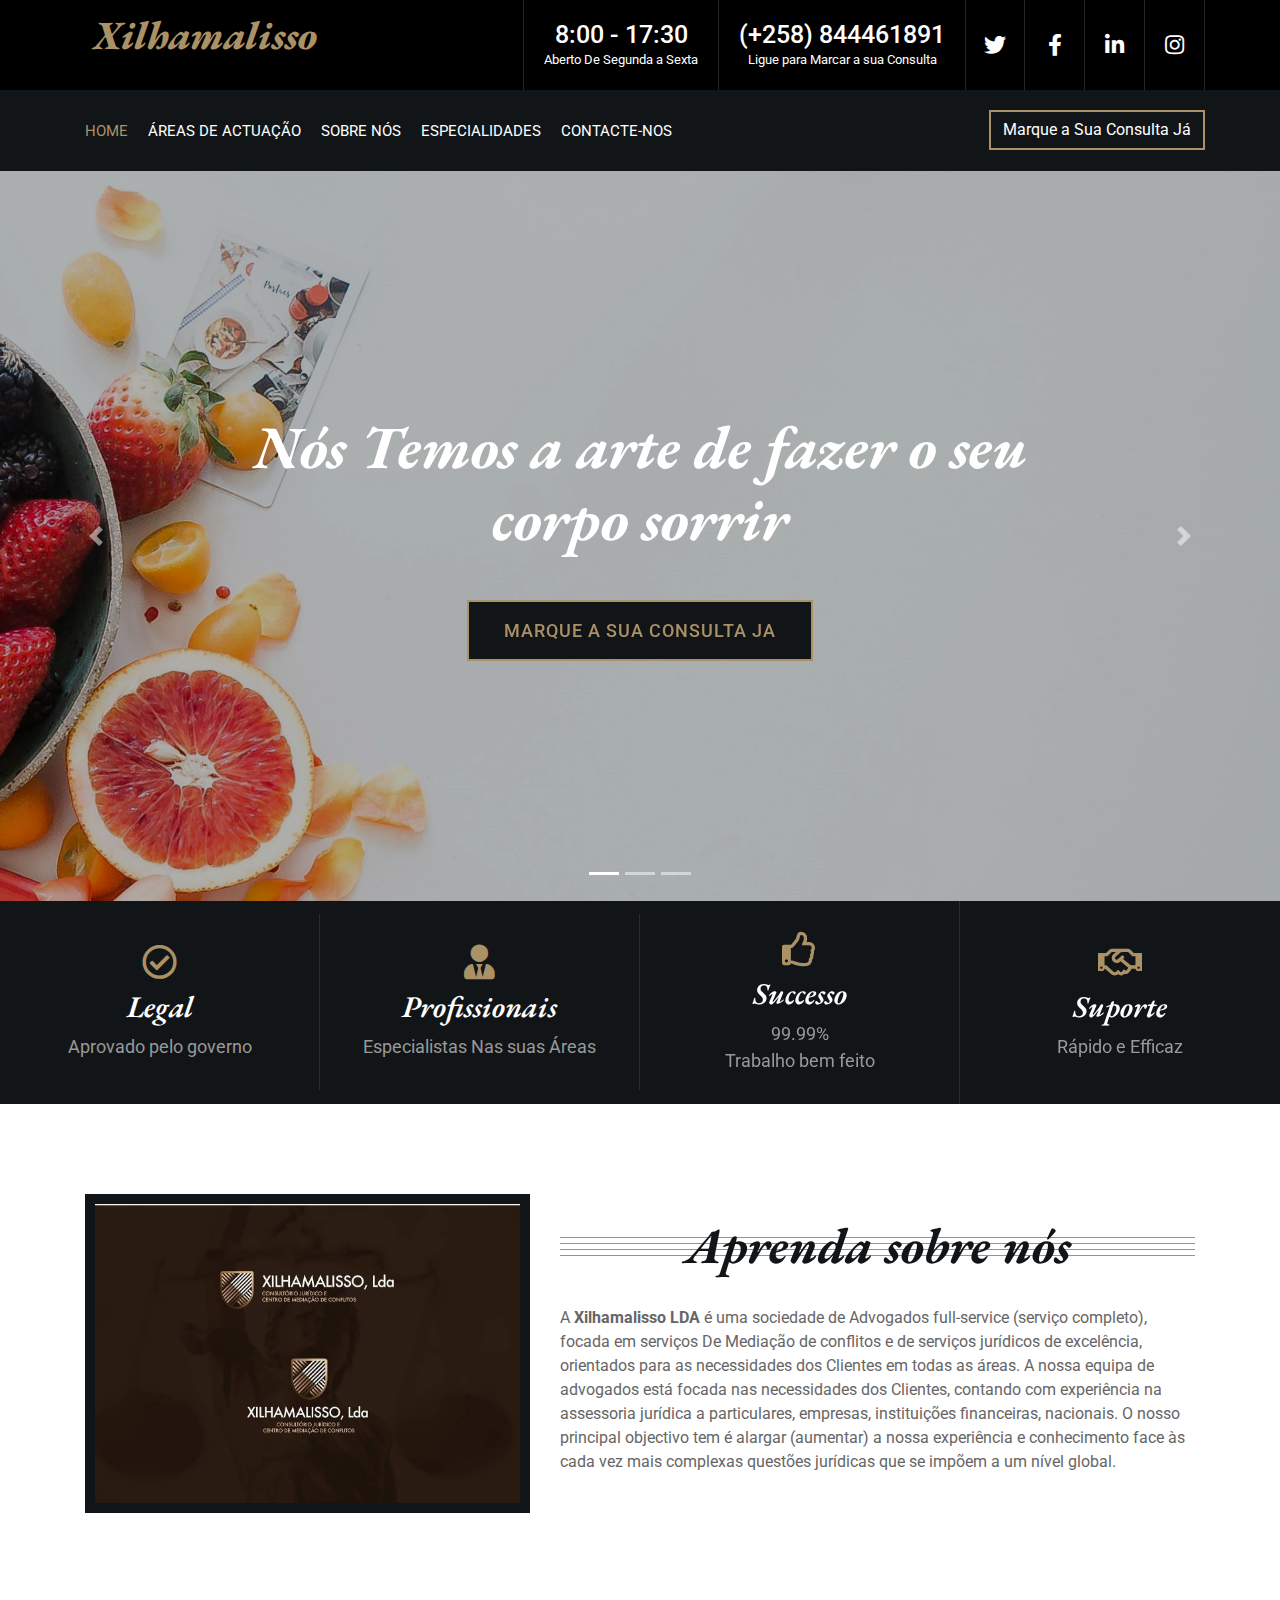
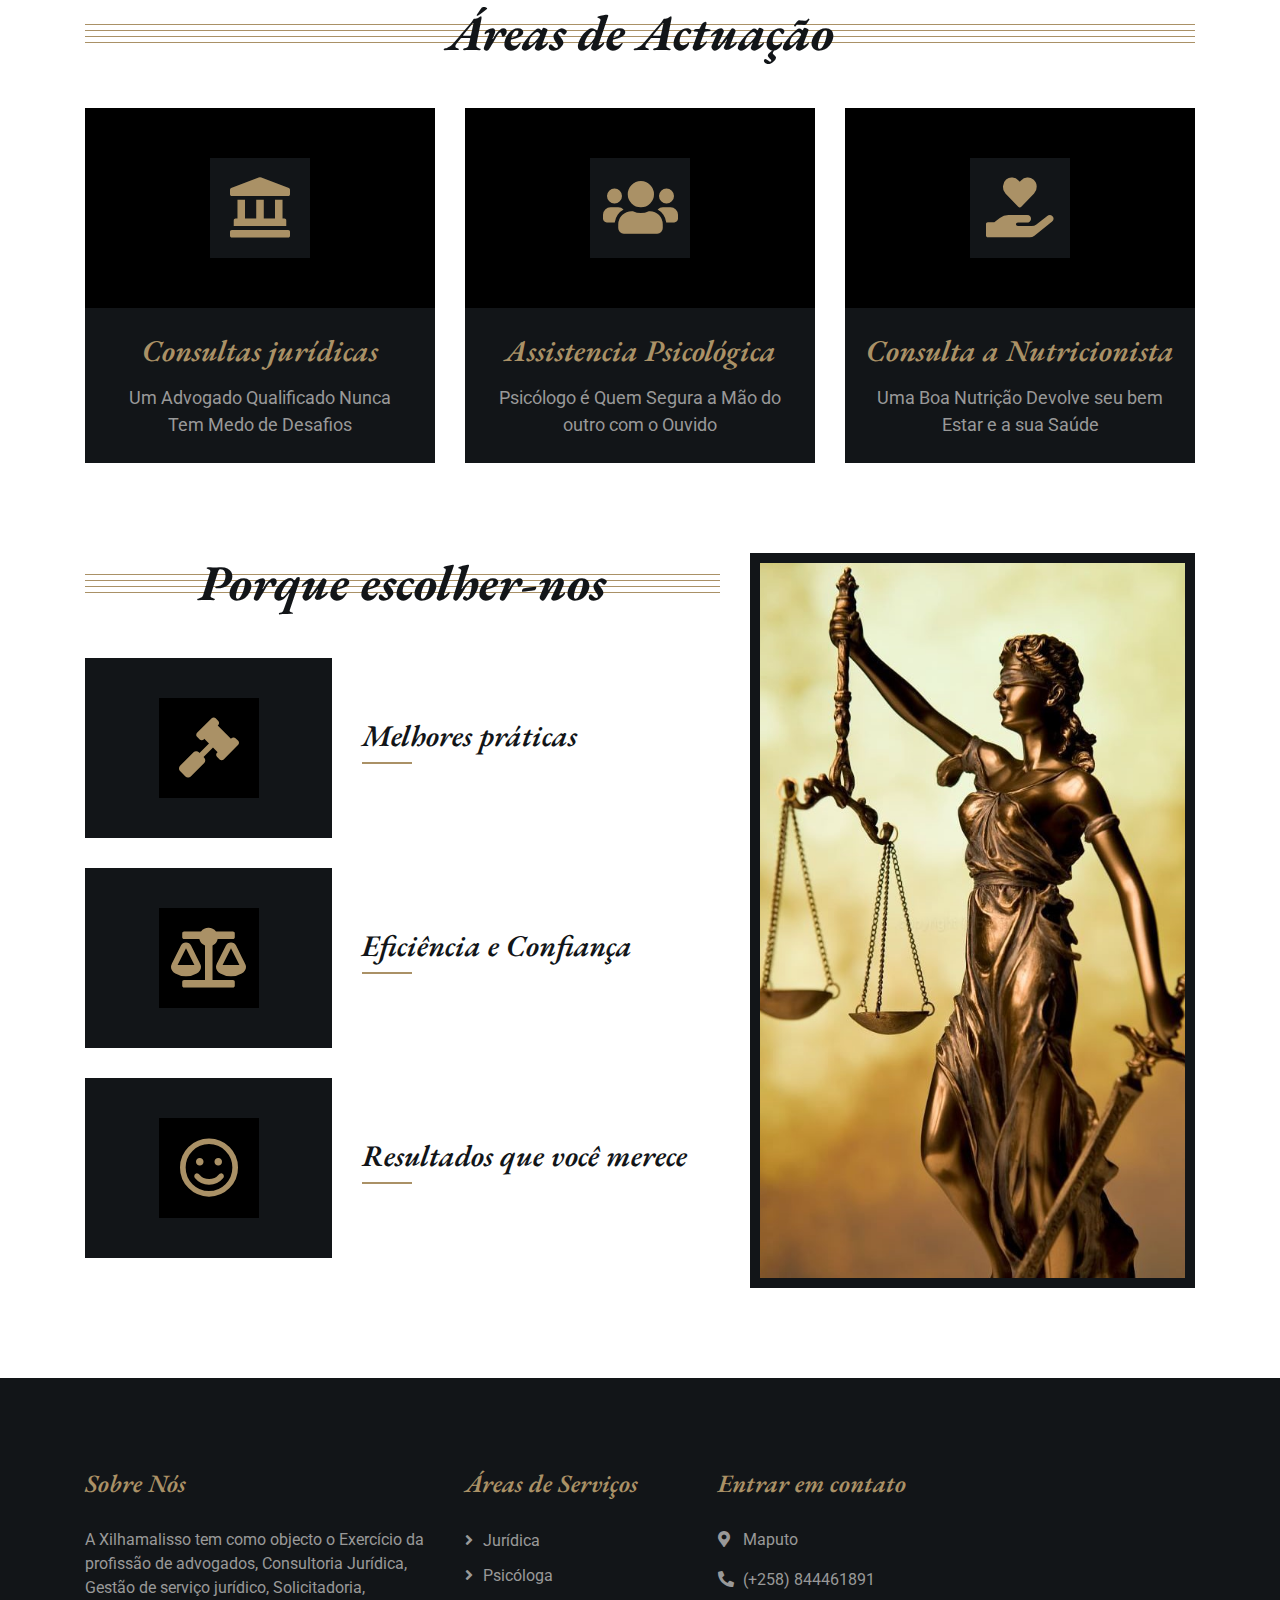
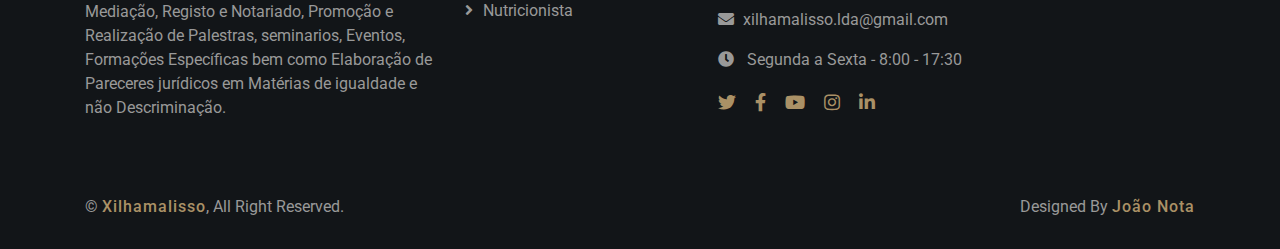
<file: index.html>
<!DOCTYPE html>
<html lang="en">

<head>
    <meta charset="utf-8">
    <title>XILHAMALISSO.Lda</title>
    <meta content="width=device-width, initial-scale=1.0" name="viewport">
    <meta content="Law Firm Website Template" name="keywords">
    <meta content="Law Firm Website Template" name="description">

    <!-- Favicon -->
    <link rel="shortcut icon" href="img/logo.ico">

    <!-- Google Font -->
    <link
        href="https://fonts.googleapis.com/css2?family=EB+Garamond:ital,wght@1,600;1,700;1,800&family=Roboto:wght@400;500&display=swap"
        rel="stylesheet">

    <!-- CSS Libraries -->
    <link href="bootstrap/css/bootstrap.min.css" rel="stylesheet">
    <link href="https://cdnjs.cloudflare.com/ajax/libs/font-awesome/5.10.0/css/all.min.css" rel="stylesheet">
    <link href="lib/animate/animate.min.css" rel="stylesheet">
    <link href="lib/owlcarousel/assets/owl.carousel.min.css" rel="stylesheet">

    <!-- Template Stylesheet -->
    <link href="css/style.css" rel="stylesheet">
</head>

<body>
    <div class="wrapper">
        <!-- Top Bar Start -->
        <div class="top-bar">
            <div class="container-fluid">
                <div class="row">
                    <div class="col-lg-3">
                        <div class="logo">
                            <a href="index.html">
                                <h1>Xilhamalisso</h1>
                                <!-- <img src="img/logo.jpg" alt="Logo"> -->
                            </a>
                        </div>
                    </div>
                    <div class="col-lg-9">
                        <div class="top-bar-right">
                            <div class="text">
                                <h2>8:00 - 17:30</h2>
                                <p>Aberto De Segunda a Sexta</p>
                            </div>
                            <div class="text">
                                <h2>(+258) 844461891</h2>
                                <p>Ligue para Marcar a sua Consulta</p>
                            </div>
                            <div class="social">
                                <a href=""><i class="fab fa-twitter"></i></a>
                                <a href=""><i class="fab fa-facebook-f"></i></a>
                                <a href=""><i class="fab fa-linkedin-in"></i></a>
                                <a href=""><i class="fab fa-instagram"></i></a>
                            </div>
                        </div>
                    </div>
                </div>
            </div>
        </div>
        <!-- Top Bar End -->

        <!-- Nav Bar Start -->
        <div class="nav-bar">
            <div class="container-fluid">
                <nav class="navbar navbar-expand-lg bg-dark navbar-dark">
                    <a href="#" class="navbar-brand">MENU</a>
                    <button type="button" class="navbar-toggler" data-toggle="collapse" data-target="#navbarCollapse">
                        <span class="navbar-toggler-icon"></span>
                    </button>

                    <div class="collapse navbar-collapse justify-content-between" id="navbarCollapse">
                        <div class="navbar-nav mr-auto">
                            <a href="index.html" class="nav-item nav-link active">Home</a>
                            <a href="service.html" class="nav-item nav-link">Áreas de Actuação</a>
                            <a href="about.html" class="nav-item nav-link">Sobre Nós</a>
                            <a href="especialidades.html" class="nav-item nav-link ">Especialidades</a>
                            <a href="contact.html" class="nav-item nav-link">Contacte-nos</a>
                        </div>
                    </div>
                    <div class="ml-auto">
                        <a class="btn animated fadeInUp" href="mailto:xilhamalisso.lda@gmail.com">Marque a Sua Consulta
                            Já</a>
                    </div>
                </nav>
            </div>
        </div>
        <!-- Nav Bar End -->


        <!-- Carousel Start -->
        <div id="carousel" class="carousel slide" data-ride="carousel">
            <ol class="carousel-indicators">
                <li data-target="#carousel" data-slide-to="0" class="active"></li>
                <li data-target="#carousel" data-slide-to="1"></li>
                <li data-target="#carousel" data-slide-to="2"></li>
            </ol>
            <div class="carousel-inner">
                <div class="carousel-item active">
                    <img src="img/teste2.jpg" alt="Carousel Image">
                    <div class="carousel-caption">
                        <h1 class="animated fadeInLeft">Nós Temos a arte de fazer o seu corpo sorrir</h1>
                        <p class="animated fadeInRight"></p>
                        <a class="btn animated fadeInUp" href="mailto:xilhamalisso.lda@gmail.com">Marque a Sua Consulta
                            Ja</a>
                    </div>
                </div>

                <div class="carousel-item">
                    <img src="img/carousel-2.jpg" alt="Carousel Image">
                    <div class="carousel-caption">
                        <h1 class="animated fadeInLeft">O Nosso dever é lutar pelo direito; porém quando</h1>
                        <p class="animated fadeInRight">Encontramos o direito em conflito com a justiça, Nós lutamos
                            pela justiça</p>
                        <a class="btn animated fadeInUp" href="mailto:xilhamalisso.lda@gmail.com">Marque a Sua Consulta
                            Ja</a>
                    </div>
                </div>

                <div class="carousel-item">
                    <img src="img/carousel-4.jpg" alt="Carousel Image">
                    <div class="carousel-caption">
                        <h1 class="animated fadeInLeft">Não podemos mudar nada no que já passou</h1>
                        <p class="animated fadeInRight">mas podemos te ajudar a mudar o hoje para amanhã voçe colher
                            frutos diferentes do que colhemos hoje.</p>
                        <a class="btn animated fadeInUp" href="mailto:xilhamalisso.lda@gmail.com">Marque a Sua Consulta
                            Já</a>
                    </div>
                </div>
            </div>

            <a class="carousel-control-prev" href="#carousel" role="button" data-slide="prev">
                <span class="carousel-control-prev-icon" aria-hidden="true"></span>
                <span class="sr-only">Previous</span>
            </a>
            <a class="carousel-control-next" href="#carousel" role="button" data-slide="next">
                <span class="carousel-control-next-icon" aria-hidden="true"></span>
                <span class="sr-only">Next</span>
            </a>
        </div>
        <!-- Carousel End -->


        <!-- Top Feature Start-->
        <div class="feature-top">
            <div class="container-fluid">
                <div class="row align-items-center">
                    <div class="col-md-3 col-sm-6">
                        <div class="feature-item">
                            <i class="far fa-check-circle"></i>
                            <h3>Legal</h3>
                            <p>Aprovado pelo governo</p>
                        </div>
                    </div>
                    <div class="col-md-3 col-sm-6">
                        <div class="feature-item">
                            <i class="fa fa-user-tie"></i>
                            <h3>Profissionais </h3>
                            <p>Especialistas Nas suas Áreas</p>
                        </div>
                    </div>
                    <div class="col-md-3 col-sm-6">
                        <div class="feature-item">
                            <i class="far fa-thumbs-up"></i>
                            <h3>Successo</h3>
                            <p>99.99% </p>
                            <p>Trabalho bem feito</p>
                        </div>
                    </div>
                    <div class="col-md-3 col-sm-6">
                        <div class="feature-item">
                            <i class="far fa-handshake"></i>
                            <h3>Suporte</h3>
                            <p>Rápido e Efficaz</p>
                        </div>
                    </div>
                </div>
            </div>
        </div>
        <!-- Top Feature End-->


        <!-- About Start -->
        <div class="about">
            <div class="container">
                <div class="row align-items-center">
                    <div class="col-lg-5 col-md-6">
                        <div class="about-img">
                            <img src="img/about1.jpg" alt="Image">
                        </div>
                    </div>
                    <div class="col-lg-7 col-md-6">
                        <div class="section-header">
                            <h2>Aprenda sobre nós</h2>
                        </div>
                        <div class="about-text">
                            <p>
                                A <strong>Xilhamalisso LDA</strong> é uma sociedade de Advogados full-service (serviço
                                completo), focada em serviços De Mediação de conflitos e de serviços jurídicos de
                                excelência, orientados para as necessidades dos Clientes em todas as áreas. A nossa
                                equipa de advogados está focada nas necessidades dos Clientes, contando com experiência
                                na assessoria jurídica a particulares, empresas, instituições financeiras, nacionais. O
                                nosso principal objectivo tem é alargar (aumentar) a nossa experiência e conhecimento
                                face às cada vez mais complexas questões jurídicas que se impõem a um nível global.
                            </p>
                            <!--<a class="btn" href="">Learn More</a>-->
                        </div>
                    </div>
                </div>
            </div>
        </div>
        <!-- About End -->


        <!-- Service Start -->
        <div class="service">
            <div class="container">
                <div class="section-header">
                    <h2>Áreas de Actuação</h2>
                </div>
                <div class="row">
                    <div class="col-lg-4 col-md-6">
                        <div class="service-item">
                            <div class="service-icon">
                                <i class="fa fa-landmark"></i>
                            </div>
                            <h3>Consultas jurídicas</h3>
                            <p>
                                Um Advogado Qualificado Nunca Tem Medo de Desafios
                            </p>
                            <!--<a class="btn" href="">Learn More</a>-->
                        </div>
                    </div>
                    <div class="col-lg-4 col-md-6">
                        <div class="service-item">
                            <div class="service-icon">
                                <i class="fa fa-users"></i>
                            </div>
                            <h3>Assistencia Psicológica</h3>
                            <p>
                                Psicólogo é Quem Segura a Mão do outro com o Ouvido
                            </p>
                            <!--<a class="btn" href="">Learn More</a>-->
                        </div>
                    </div>
                    <div class="col-lg-4 col-md-6">
                        <div class="service-item">
                            <div class="service-icon">
                                <i class="fa fa-hand-holding-heart"></i>
                            </div>
                            <h3>Consulta a Nutricionista</h3>
                            <p>
                                Uma Boa Nutrição Devolve seu bem Estar e a sua Saúde
                            </p>
                            <!--<a class="btn" href="">Learn More</a>-->
                        </div>
                    </div>

                </div>
            </div>
        </div>
        <!-- Service End -->


        <!-- Feature Start -->
        <div class="feature">
            <div class="container">
                <div class="row">
                    <div class="col-md-7">
                        <div class="section-header">
                            <h2>Porque escolher-nos</h2>
                        </div>
                        <div class="row align-items-center feature-item">
                            <div class="col-5">
                                <div class="feature-icon">
                                    <i class="fa fa-gavel"></i>
                                </div>
                            </div>
                            <div class="col-7">
                                <h3>Melhores práticas</h3>
                                <p>

                                </p>
                            </div>
                        </div>
                        <div class="row align-items-center feature-item">
                            <div class="col-5">
                                <div class="feature-icon">
                                    <i class="fa fa-balance-scale"></i>
                                </div>
                            </div>
                            <div class="col-7">
                                <h3>Eficiência e Confiança</h3>
                                <p>

                                </p>
                            </div>
                        </div>
                        <div class="row align-items-center feature-item">
                            <div class="col-5">
                                <div class="feature-icon">
                                    <i class="far fa-smile"></i>
                                </div>
                            </div>
                            <div class="col-7">
                                <h3>Resultados que você merece</h3>
                                <p>

                                </p>
                            </div>
                        </div>
                    </div>
                    <div class="col-md-5">
                        <div class="feature-img">
                            <img src="img/feature.jpg" alt="Feature">
                        </div>
                    </div>
                </div>
            </div>
        </div>
        <!-- Feature End -->


        <!-- Team Start -->

        <!-- Team End -->







        <!-- Footer Start -->
        <div class="footer">
            <div class="container">
                <div class="row">
                    <div class="col-md-6 col-lg-4">
                        <div class="footer-about">
                            <h2>Sobre Nós</h2>
                            <p>
                                A Xilhamalisso tem como objecto o Exercício da profissão de advogados, Consultoria
                                Jurídica, Gestão de serviço jurídico, Solicitadoria, Mediação, Registo e Notariado,
                                Promoção e Realização de Palestras, seminarios, Eventos, Formações Específicas bem como
                                Elaboração de Pareceres jurídicos em Matérias de igualdade e não Descriminação.
                        </div>
                    </div>
                    <div class="col-md-6 col-lg-8">
                        <div class="row">
                            <div class="col-md-6 col-lg-4">
                                <div class="footer-link">
                                    <h2>Áreas de Serviços</h2>
                                    <a href="">Jurídica</a>
                                    <a href="">Psicóloga</a>
                                    <a href="">Nutricionista</a>
                                </div>
                            </div>

                            <div class="col-md-8 col-lg-5">
                                <div class="footer-contact">
                                    <h2>Entrar em contato</h2>
                                    <p><i class="fa fa-map-marker-alt"></i>Maputo</p>
                                    <p><i class="fa fa-phone-alt"></i>(+258) 844461891</p>
                                    <p><i class="fa fa-envelope"></i>xilhamalisso.lda@gmail.com</p>
                                    <p><i class="fa fa-clock"></i> Segunda a Sexta - 8:00 - 17:30</p>
                                    <div class="footer-social">
                                        <a href=""><i class="fab fa-twitter"></i></a>
                                        <a href=""><i class="fab fa-facebook-f"></i></a>
                                        <a href=""><i class="fab fa-youtube"></i></a>
                                        <a href=""><i class="fab fa-instagram"></i></a>
                                        <a href=""><i class="fab fa-linkedin-in"></i></a>
                                    </div>
                                </div>
                            </div>
                        </div>
                    </div>
                </div>
            </div>

            <div class="container copyright">
                <div class="row">
                    <div class="col-md-6">
                        <p>&copy; <a href="">Xilhamalisso</a>, All Right Reserved.</p>
                    </div>
                    <div class="col-md-6">
                        <p>Designed By <a href="">João Nota</a></p>
                    </div>
                </div>
            </div>
        </div>
        <!-- Footer End -->

        <a href="#" class="back-to-top"><i class="fa fa-chevron-up"></i></a>
    </div>

    <!-- JavaScript Libraries -->
    <script src="https://code.jquery.com/jquery-3.4.1.min.js"></script>
    <script src="https://stackpath.bootstrapcdn.com/bootstrap/4.4.1/js/bootstrap.bundle.min.js"></script>
    <script src="lib/easing/easing.min.js"></script>
    <script src="lib/owlcarousel/owl.carousel.min.js"></script>
    <script src="lib/isotope/isotope.pkgd.min.js"></script>

    <!-- Template Javascript -->
    <script src="js/main.js"></script>
</body>

</html>
</file>
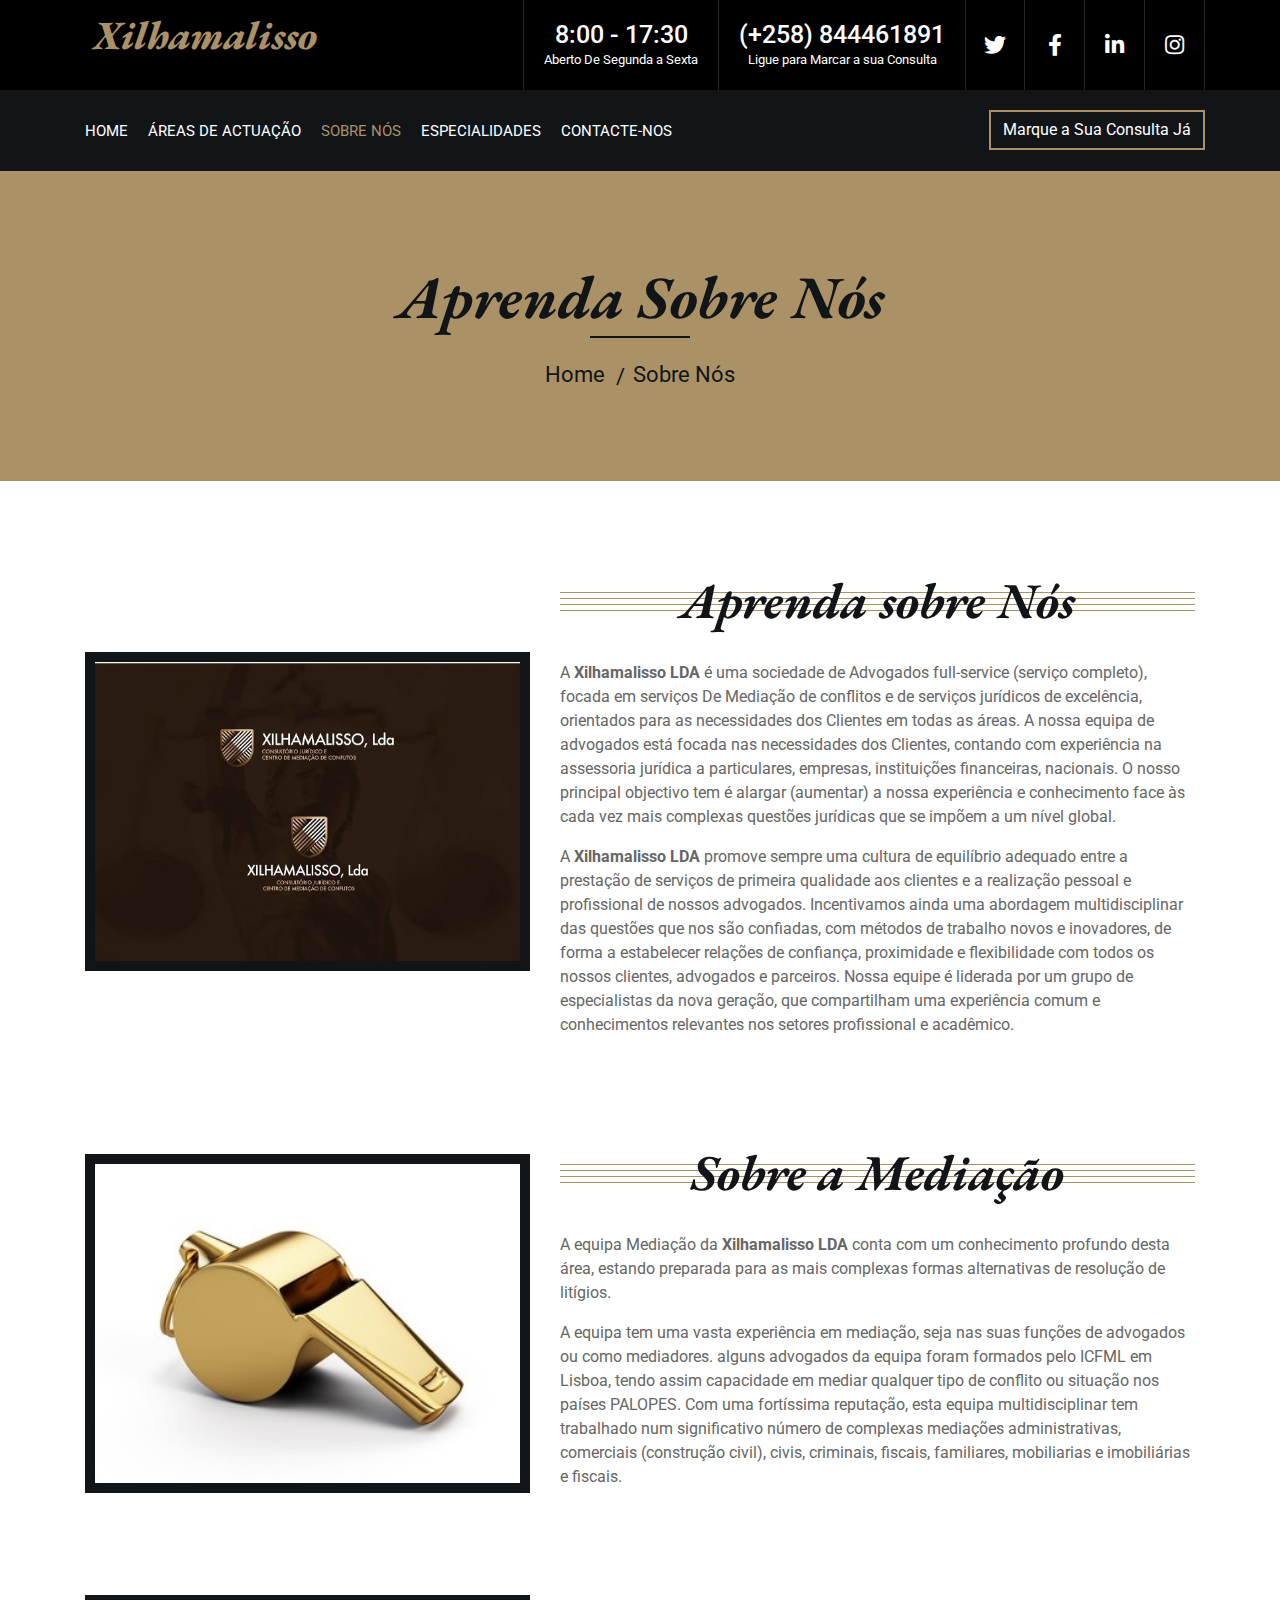
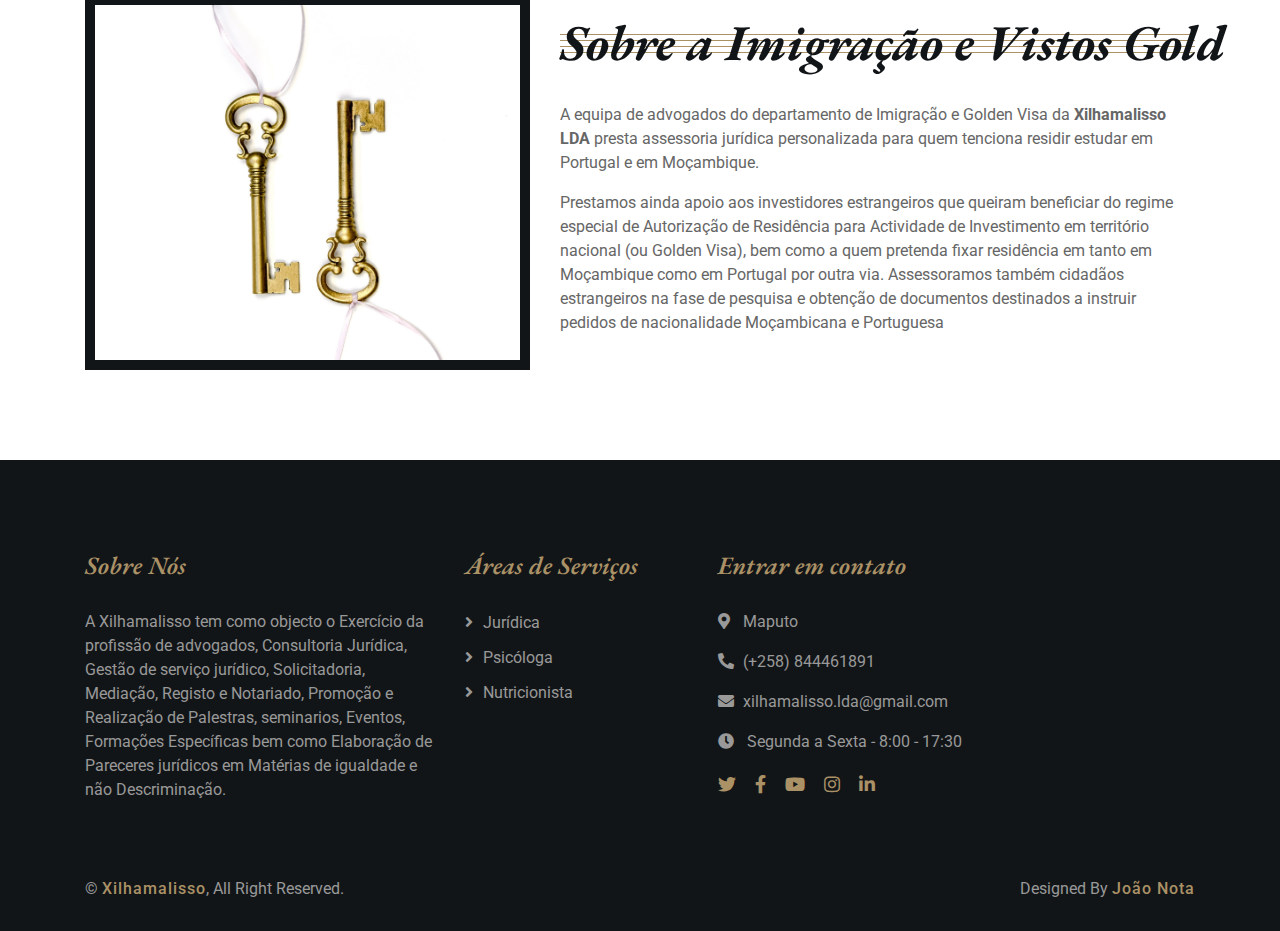
<file: about.html>
<!DOCTYPE html>
<html lang="en">

<head>
    <meta charset="utf-8">
    <title>XILHAMALISSO.Lda</title>
    <meta content="width=device-width, initial-scale=1.0" name="viewport">
    <meta content="Law Firm Website Template" name="keywords">
    <meta content="Law Firm Website Template" name="description">

    <!-- Favicon -->
    <link href="img/favicon.jpg" rel="icon">
    <link rel="shortcut icon" href="img/logo.ico">

    <!-- Google Font -->
    <link
        href="https://fonts.googleapis.com/css2?family=EB+Garamond:ital,wght@1,600;1,700;1,800&family=Roboto:wght@400;500&display=swap"
        rel="stylesheet">

    <!-- CSS Libraries -->
    <link href="bootstrap/css/bootstrap.min.css" rel="stylesheet">
    <link href="https://cdnjs.cloudflare.com/ajax/libs/font-awesome/5.10.0/css/all.min.css" rel="stylesheet">
    <link href="lib/animate/animate.min.css" rel="stylesheet">
    <link href="lib/owlcarousel/assets/owl.carousel.min.css" rel="stylesheet">

    <!-- Template Stylesheet -->
    <link href="css/style.css" rel="stylesheet">
</head>

<body>
    <div class="wrapper">
        <!-- Top Bar Start -->
        <div class="top-bar">
            <div class="container-fluid">
                <div class="row">
                    <div class="col-lg-3">
                        <div class="logo">
                            <a href="index.html">
                                <h1>Xilhamalisso</h1>
                                <!-- <img src="img/logo.jpg" alt="Logo"> -->
                            </a>
                        </div>
                    </div>
                    <div class="col-lg-9">
                        <div class="top-bar-right">
                            <div class="text">
                                <h2>8:00 - 17:30</h2>
                                <p>Aberto De Segunda a Sexta</p>
                            </div>
                            <div class="text">
                                <h2>(+258) 844461891</h2>
                                <p>Ligue para Marcar a sua Consulta</p>
                            </div>
                            <div class="social">
                                <a href=""><i class="fab fa-twitter"></i></a>
                                <a href=""><i class="fab fa-facebook-f"></i></a>
                                <a href=""><i class="fab fa-linkedin-in"></i></a>
                                <a href=""><i class="fab fa-instagram"></i></a>
                            </div>
                        </div>
                    </div>
                </div>
            </div>
        </div>
        <!-- Top Bar End -->

        <!-- Nav Bar Start -->
        <div class="nav-bar">
            <div class="container-fluid">
                <nav class="navbar navbar-expand-lg bg-dark navbar-dark">
                    <a href="#" class="navbar-brand">MENU</a>
                    <button type="button" class="navbar-toggler" data-toggle="collapse" data-target="#navbarCollapse">
                        <span class="navbar-toggler-icon"></span>
                    </button>

                    <div class="collapse navbar-collapse justify-content-between" id="navbarCollapse">
                        <div class="navbar-nav mr-auto">
                            <a href="index.html" class="nav-item nav-link ">Home</a>
                            <a href="service.html" class="nav-item nav-link">Áreas de Actuação</a>
                            <a href="about.html" class="nav-item nav-link active">Sobre Nós</a>
                            <a href="especialidades.html" class="nav-item nav-link ">Especialidades</a>
                            <a href="contact.html" class="nav-item nav-link">Contacte-nos</a>
                        </div>
                    </div>
                    <div class="ml-auto">
                        <a class="btn animated fadeInUp" href="mailto:xilhamalisso.lda@gmail.com">Marque a Sua Consulta
                            Já</a>
                    </div>
                </nav>
            </div>
        </div>
        <!-- Nav Bar End -->


        <!-- Page Header Start -->
        <div class="page-header">
            <div class="container">
                <div class="row">
                    <div class="col-12">
                        <h2>Aprenda Sobre Nós</h2>
                    </div>
                    <div class="col-12">
                        <a href="index.html">Home</a>
                        <a href="">Sobre Nós</a>
                    </div>
                </div>
            </div>
        </div>
        <!-- Page Header End -->


        <!-- About Start -->
        <div class="about">
            <div class="container">
                <div class="row align-items-center">
                    <div class="col-lg-5 col-md-6">
                        <div class="about-img">
                            <img src="img/about1.jpg" alt="Image">
                        </div>
                    </div>
                    <div class="col-lg-7 col-md-6">
                        <div class="section-header">
                            <h2>Aprenda sobre Nós</h2>
                        </div>
                        <div class="about-text">
                            <p> A <strong>Xilhamalisso LDA</strong> é uma sociedade de Advogados full-service (serviço
                                completo), focada em serviços De Mediação de conflitos e de serviços jurídicos de
                                excelência, orientados para as necessidades dos Clientes em todas as áreas. A nossa
                                equipa de advogados está focada nas necessidades dos Clientes, contando com experiência
                                na assessoria jurídica a particulares, empresas, instituições financeiras, nacionais. O
                                nosso principal objectivo tem é alargar (aumentar) a nossa experiência e conhecimento
                                face às cada vez mais complexas questões jurídicas que se impõem a um nível global.
                            <p>A <strong>Xilhamalisso LDA</strong> promove sempre uma cultura de equilíbrio adequado
                                entre a prestação de serviços de primeira qualidade aos clientes e a realização pessoal
                                e profissional de nossos advogados. Incentivamos ainda uma abordagem multidisciplinar
                                das questões que nos são confiadas, com métodos de trabalho novos e inovadores, de forma
                                a estabelecer relações de confiança, proximidade e flexibilidade com todos os nossos
                                clientes, advogados e parceiros. Nossa equipe é liderada por um grupo de especialistas
                                da nova geração, que compartilham uma experiência comum e conhecimentos relevantes nos
                                setores profissional e acadêmico.</p>

                            </p>
                            <!--<a class="btn" href="single.html">Saber mais</a>-->
                        </div>
                    </div>
                </div>
            </div>
        </div>
        <!-- About End -->

        <!-- Mediação Start -->
        <div class="about">
            <div class="container">
                <div class="row align-items-center">
                    <div class="col-lg-5 col-md-6">
                        <div class="about-img">
                            <img src="img/apito.jpg" alt="Image">
                        </div>
                    </div>
                    <div class="col-lg-7 col-md-6">
                        <div class="section-header">
                            <h2>Sobre a Mediação </h2>
                        </div>
                        <div class="about-text">
                            <p>
                                A equipa Mediação da <strong>Xilhamalisso LDA</strong> conta com um conhecimento
                                profundo desta área, estando preparada para as mais complexas formas alternativas de
                                resolução de litígios.
                            <p> A equipa tem uma vasta experiência em mediação, seja nas suas funções de advogados ou
                                como mediadores. alguns advogados da equipa foram formados pelo ICFML em Lisboa, tendo
                                assim capacidade em mediar qualquer tipo de conflito ou situação nos países PALOPES. Com
                                uma fortíssima reputação, esta equipa multidisciplinar tem trabalhado num significativo
                                número de complexas mediações administrativas, comerciais (construção civil), civis,
                                criminais, fiscais, familiares, mobiliarias e imobiliárias e fiscais.</p>
                            </p>
                            <!--<a class="btn" href="single.html">Saber mais</a>-->
                        </div>
                    </div>
                </div>
            </div>
        </div>


        <!-- Mediação Start -->
        <div class="about">
            <div class="container">
                <div class="row align-items-center">
                    <div class="col-lg-5 col-md-6">
                        <div class="about-img">
                            <img src="img/chave (2).jpg" alt="Image">
                        </div>
                    </div>
                    <div class="col-lg-7 col-md-6">
                        <div class="section-header">
                            <h2>Sobre a Imigração e Vistos Gold </h2>
                        </div>
                        <div class="about-text">
                            <p>
                            A equipa de advogados do departamento de Imigração e Golden Visa da <strong>Xilhamalisso
                                    LDA</strong> presta assessoria jurídica personalizada para quem tenciona residir
                                estudar em Portugal e em Moçambique.
                            <p> Prestamos ainda apoio aos investidores estrangeiros que queiram beneficiar do regime
                                especial de Autorização de Residência para Actividade de Investimento em território
                                nacional (ou Golden Visa), bem como a quem pretenda fixar residência em tanto em
                                Moçambique como em Portugal por outra via. Assessoramos também cidadãos estrangeiros na
                                fase de pesquisa e obtenção de documentos destinados a instruir pedidos de nacionalidade
                                Moçambicana e Portuguesa</p>
                            </p>
                            <!--<a class="btn" href="single.html">Saber mais</a>-->
                        </div>
                    </div>
                </div>
            </div>
        </div>
        <!-- Footer Start -->
        <div class="footer">
            <div class="container">
                <div class="row">
                    <div class="col-md-6 col-lg-4">
                        <div class="footer-about">
                            <h2>Sobre Nós</h2>
                            <p>
                                A Xilhamalisso tem como objecto o Exercício da profissão de advogados, Consultoria
                                Jurídica, Gestão de serviço jurídico, Solicitadoria, Mediação, Registo e Notariado,
                                Promoção e Realização de Palestras, seminarios, Eventos, Formações Específicas bem como
                                Elaboração de Pareceres jurídicos em Matérias de igualdade e não Descriminação.
                        </div>
                    </div>
                    <div class="col-md-6 col-lg-8">
                        <div class="row">
                            <div class="col-md-6 col-lg-4">
                                <div class="footer-link">
                                    <h2>Áreas de Serviços</h2>
                                    <a href="">Jurídica</a>
                                    <a href="">Psicóloga</a>
                                    <a href="">Nutricionista</a>
                                </div>
                            </div>

                            <div class="col-md-8 col-lg-5">
                                <div class="footer-contact">
                                    <h2>Entrar em contato</h2>
                                    <p><i class="fa fa-map-marker-alt"></i>Maputo</p>
                                    <p><i class="fa fa-phone-alt"></i>(+258) 844461891</p>
                                    <p><i class="fa fa-envelope"></i>xilhamalisso.lda@gmail.com</p>
                                    <p><i class="fa fa-clock"></i> Segunda a Sexta - 8:00 - 17:30</p>
                                    <div class="footer-social">
                                        <a href=""><i class="fab fa-twitter"></i></a>
                                        <a href=""><i class="fab fa-facebook-f"></i></a>
                                        <a href=""><i class="fab fa-youtube"></i></a>
                                        <a href=""><i class="fab fa-instagram"></i></a>
                                        <a href=""><i class="fab fa-linkedin-in"></i></a>
                                    </div>
                                </div>
                            </div>
                        </div>
                    </div>
                </div>
            </div>

            <div class="container copyright">
                <div class="row">
                    <div class="col-md-6">
                        <p>&copy; <a href="">Xilhamalisso</a>, All Right Reserved.</p>
                    </div>
                    <div class="col-md-6">
                        <p>Designed By <a href="">João Nota</a></p>
                    </div>
                </div>
            </div>
        </div>
        <!-- Footer End -->

        <a href="#" class="back-to-top"><i class="fa fa-chevron-up"></i></a>
    </div>

    <!-- JavaScript Libraries -->
    <script src="https://code.jquery.com/jquery-3.4.1.min.js"></script>
    <script src="https://stackpath.bootstrapcdn.com/bootstrap/4.4.1/js/bootstrap.bundle.min.js"></script>
    <script src="lib/easing/easing.min.js"></script>
    <script src="lib/owlcarousel/owl.carousel.min.js"></script>
    <script src="lib/isotope/isotope.pkgd.min.js"></script>

    <!-- Template Javascript -->
    <script src="js/main.js"></script>
</body>

</html>
</file>
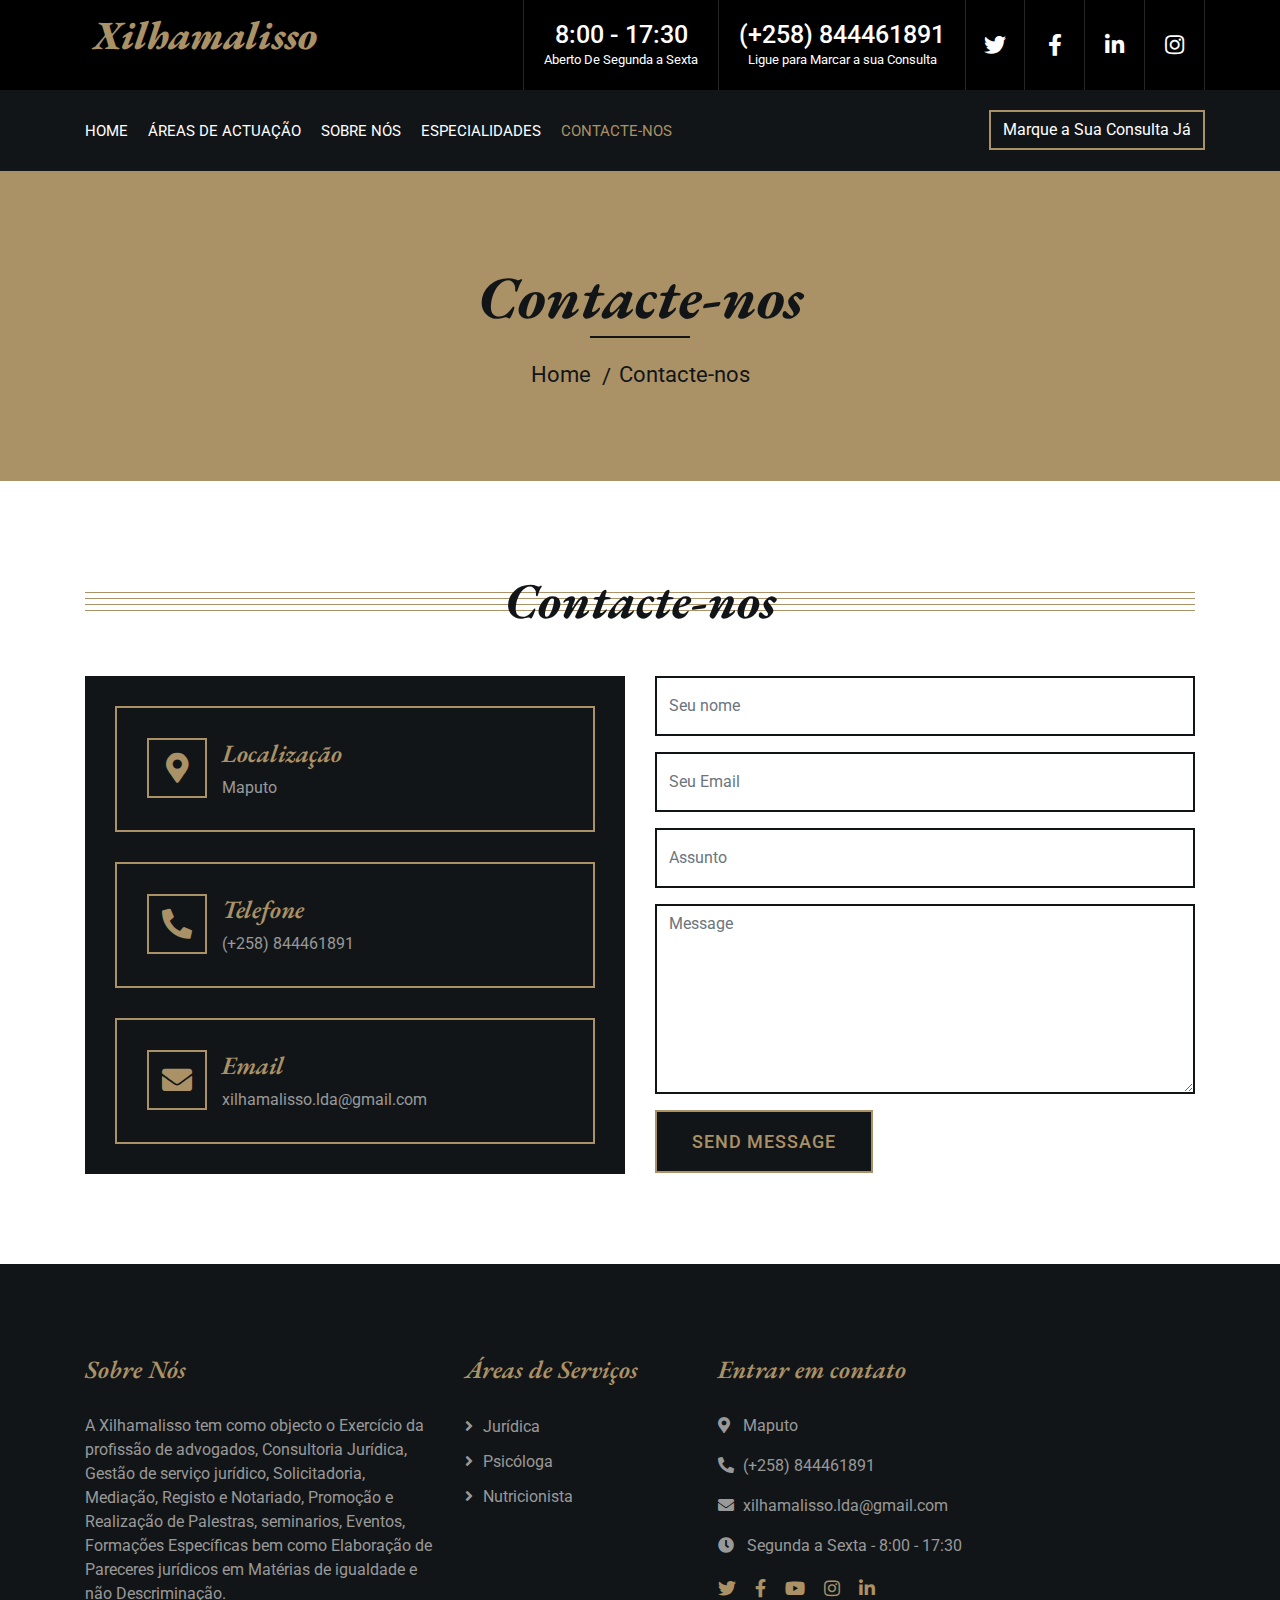
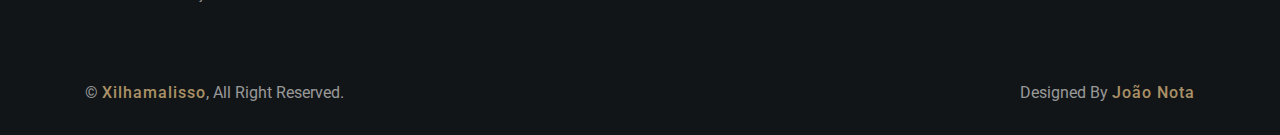
<file: contact.html>
<!DOCTYPE html>
<html lang="en">

<head>
    <meta charset="utf-8">
    <title>XILHAMALISSO.Lda</title>
    <meta content="width=device-width, initial-scale=1.0" name="viewport">
    <meta content="Law Firm Website Template" name="keywords">
    <meta content="Law Firm Website Template" name="description">

    <!-- Favicon -->
    <link href="img/favicon.ico" rel="icon">
    <link rel="shortcut icon" href="img/logo.ico">

    <!-- Google Font -->
    <link
        href="https://fonts.googleapis.com/css2?family=EB+Garamond:ital,wght@1,600;1,700;1,800&family=Roboto:wght@400;500&display=swap"
        rel="stylesheet">

    <!-- CSS Libraries -->
    <link href="bootstrap/css/bootstrap.min.css" rel="stylesheet">
    <link href="https://cdnjs.cloudflare.com/ajax/libs/font-awesome/5.10.0/css/all.min.css" rel="stylesheet">
    <link href="lib/animate/animate.min.css" rel="stylesheet">
    <link href="lib/owlcarousel/assets/owl.carousel.min.css" rel="stylesheet">

    <!-- Template Stylesheet -->
    <link href="css/style.css" rel="stylesheet">
</head>

<body>
    <div class="wrapper">
        <!-- Top Bar Start -->
        <div class="top-bar">
            <div class="container-fluid">
                <div class="row">
                    <div class="col-lg-3">
                        <div class="logo">
                            <a href="index.html">
                                <h1>Xilhamalisso</h1>
                                <!-- <img src="img/logo.jpg" alt="Logo"> -->
                            </a>
                        </div>
                    </div>
                    <div class="col-lg-9">
                        <div class="top-bar-right">
                            <div class="text">
                                <h2>8:00 - 17:30</h2>
                                <p>Aberto De Segunda a Sexta</p>
                            </div>
                            <div class="text">
                                <h2>(+258) 844461891</h2>
                                <p>Ligue para Marcar a sua Consulta</p>
                            </div>
                            <div class="social">
                                <a href=""><i class="fab fa-twitter"></i></a>
                                <a href=""><i class="fab fa-facebook-f"></i></a>
                                <a href=""><i class="fab fa-linkedin-in"></i></a>
                                <a href=""><i class="fab fa-instagram"></i></a>
                            </div>
                        </div>
                    </div>
                </div>
            </div>
        </div>
        <!-- Top Bar End -->

        <!-- Nav Bar Start -->
        <div class="nav-bar">
            <div class="container-fluid">
                <nav class="navbar navbar-expand-lg bg-dark navbar-dark">
                    <a href="#" class="navbar-brand">MENU</a>
                    <button type="button" class="navbar-toggler" data-toggle="collapse" data-target="#navbarCollapse">
                        <span class="navbar-toggler-icon"></span>
                    </button>

                    <div class="collapse navbar-collapse justify-content-between" id="navbarCollapse">
                        <div class="navbar-nav mr-auto">
                            <a href="index.html" class="nav-item nav-link ">Home</a>
                            <a href="service.html" class="nav-item nav-link">Áreas de Actuação</a>
                            <a href="about.html" class="nav-item nav-link">Sobre Nós</a>
                            <a href="especialidades.html" class="nav-item nav-link ">Especialidades</a>
                            <a href="contact.html" class="nav-item nav-link active">Contacte-nos</a>
                        </div>
                    </div>
                    <div class="ml-auto">
                        <a class="btn animated fadeInUp" href="mailto:xilhamalisso.lda@gmail.com">Marque a Sua Consulta
                            Já</a>
                    </div>
                </nav>
            </div>
        </div>
        <!-- Nav Bar End -->


        <!-- Page Header Start -->
        <div class="page-header">
            <div class="container">
                <div class="row">
                    <div class="col-12">
                        <h2>Contacte-nos</h2>
                    </div>
                    <div class="col-12">
                        <a href="index.html">Home</a>
                        <a href="">Contacte-nos</a>
                    </div>
                </div>
            </div>
        </div>
        <!-- Page Header End -->


        <!-- Contact Start -->
        <div class="contact">
            <div class="container">
                <div class="section-header">
                    <h2>Contacte-nos</h2>
                </div>
                <div class="row">
                    <div class="col-md-6">
                        <div class="contact-info">
                            <div class="contact-item">
                                <i class="fa fa-map-marker-alt"></i>
                                <div class="contact-text">
                                    <h2>Localização</h2>
                                    <p>Maputo</p>
                                </div>
                            </div>
                            <div class="contact-item">
                                <i class="fa fa-phone-alt"></i>
                                <div class="contact-text">
                                    <h2>Telefone</h2>
                                    <p>(+258) 844461891</p>
                                </div>
                            </div>
                            <div class="contact-item">
                                <i class="fa fa-envelope"></i>
                                <div class="contact-text">
                                    <h2>Email</h2>
                                    <p>xilhamalisso.lda@gmail.com</p>
                                </div>
                            </div>
                        </div>
                    </div>
                    <div class="col-md-6">
                        <div class="contact-form">
                            <form action="contact.php" method="post">
                                <div class="form-group">
                                    <input type="text" class="form-control" name="name" placeholder="Seu nome"
                                        required="required" />
                                </div>
                                <div class="form-group">
                                    <input type="email" class="form-control" name="email" placeholder="Seu Email"
                                        required="required" />
                                </div>
                                <div class="form-group">
                                    <input type="text" class="form-control" name="subject" placeholder="Assunto"
                                        required="required" />
                                </div>
                                <div class="form-group">
                                    <textarea class="form-control" name="message" placeholder="Message"
                                        required="required"></textarea>
                                </div>
                                <div>
                                    <button class="btn" name="submit" type="submit">Send Message</button>
                                </div>
                            </form>
                        </div>
                    </div>
                </div>
            </div>
        </div>
        <!-- Contact End -->


        <!-- Footer Start -->
        <div class="footer">
            <div class="container">
                <div class="row">
                    <div class="col-md-6 col-lg-4">
                        <div class="footer-about">
                            <h2>Sobre Nós</h2>
                            <p>
                                A Xilhamalisso tem como objecto o Exercício da profissão de advogados, Consultoria
                                Jurídica, Gestão de serviço jurídico, Solicitadoria, Mediação, Registo e Notariado,
                                Promoção e Realização de Palestras, seminarios, Eventos, Formações Específicas bem como
                                Elaboração de Pareceres jurídicos em Matérias de igualdade e não Descriminação.
                        </div>
                    </div>
                    <div class="col-md-6 col-lg-8">
                        <div class="row">
                            <div class="col-md-6 col-lg-4">
                                <div class="footer-link">
                                    <h2>Áreas de Serviços</h2>
                                    <a href="">Jurídica</a>
                                    <a href="">Psicóloga</a>
                                    <a href="">Nutricionista</a>
                                </div>
                            </div>

                            <div class="col-md-8 col-lg-5">
                                <div class="footer-contact">
                                    <h2>Entrar em contato</h2>
                                    <p><i class="fa fa-map-marker-alt"></i>Maputo</p>
                                    <p><i class="fa fa-phone-alt"></i>(+258) 844461891</p>
                                    <p><i class="fa fa-envelope"></i>xilhamalisso.lda@gmail.com</p>
                                    <p><i class="fa fa-clock"></i> Segunda a Sexta - 8:00 - 17:30</p>
                                    <div class="footer-social">
                                        <a href=""><i class="fab fa-twitter"></i></a>
                                        <a href=""><i class="fab fa-facebook-f"></i></a>
                                        <a href=""><i class="fab fa-youtube"></i></a>
                                        <a href=""><i class="fab fa-instagram"></i></a>
                                        <a href=""><i class="fab fa-linkedin-in"></i></a>
                                    </div>
                                </div>
                            </div>
                        </div>
                    </div>
                </div>
            </div>

            <div class="container copyright">
                <div class="row">
                    <div class="col-md-6">
                        <p>&copy; <a href="">Xilhamalisso</a>, All Right Reserved.</p>
                    </div>
                    <div class="col-md-6">
                        <p>Designed By <a href="">João Nota</a></p>
                    </div>
                </div>
            </div>
        </div>
        <!-- Footer End -->

        <a href="#" class="back-to-top"><i class="fa fa-chevron-up"></i></a>
    </div>

    <!-- JavaScript Libraries -->
    <script src="https://code.jquery.com/jquery-3.4.1.min.js"></script>
    <script src="https://stackpath.bootstrapcdn.com/bootstrap/4.4.1/js/bootstrap.bundle.min.js"></script>
    <script src="lib/easing/easing.min.js"></script>
    <script src="lib/owlcarousel/owl.carousel.min.js"></script>
    <script src="lib/isotope/isotope.pkgd.min.js"></script>

    <!-- Template Javascript -->
    <script src="js/main.js"></script>
</body>

</html>
</file>
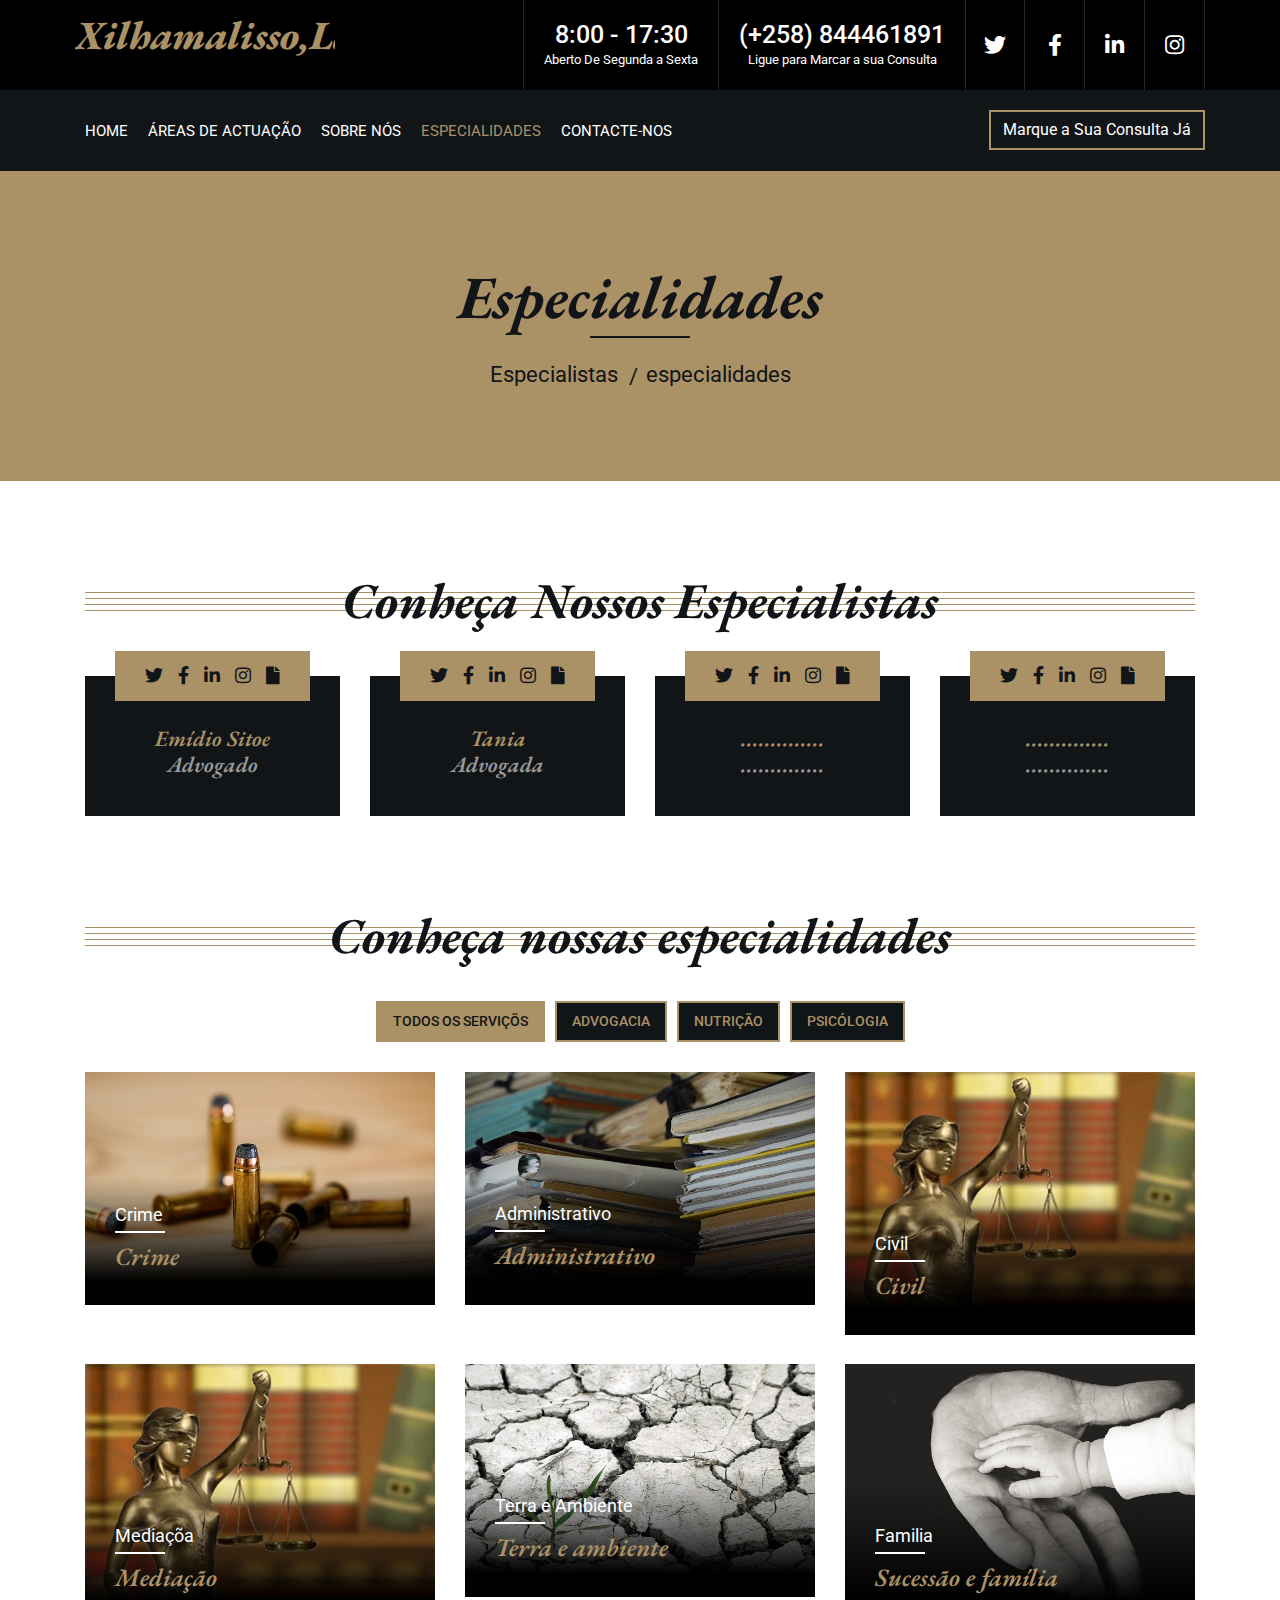
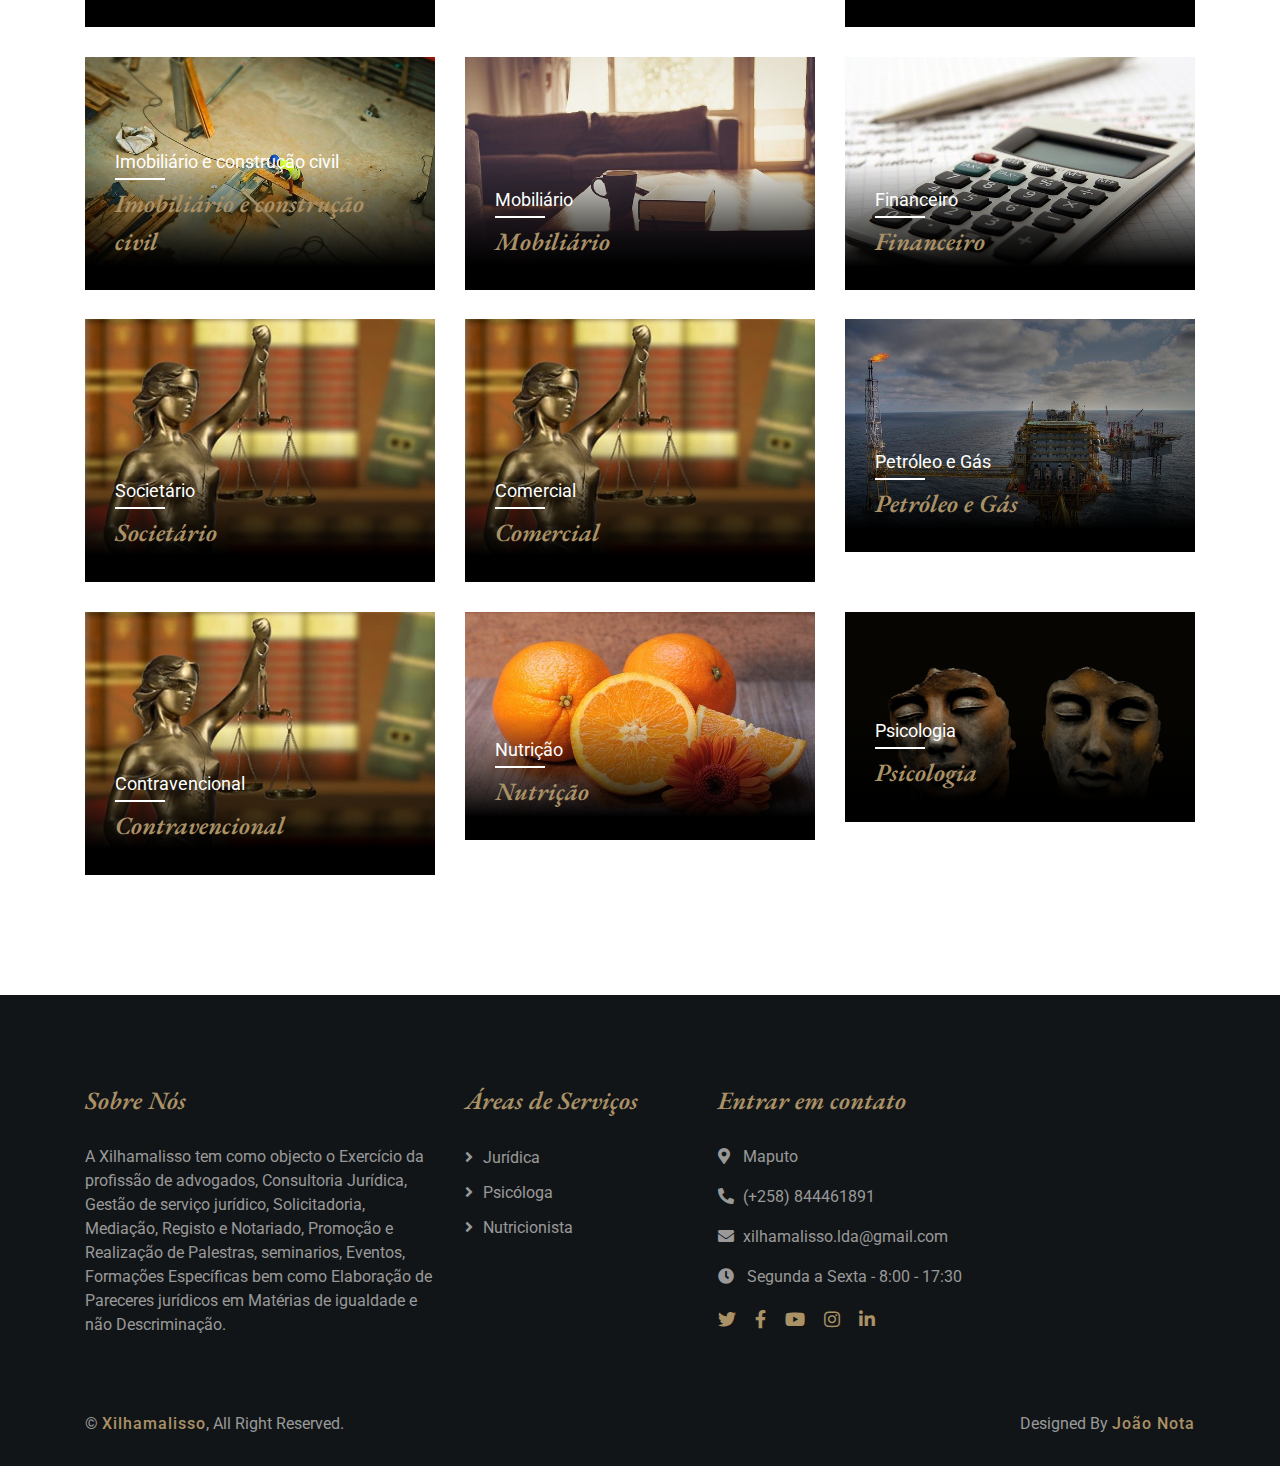
<file: especialidades - Cópia.html>
<!DOCTYPE html>
<html lang="en">

<head>
    <meta charset="utf-8">
    <title>XILHAMALISSO.Lda</title>
    <meta content="width=device-width, initial-scale=1.0" name="viewport">
    <meta content="Law Firm Website Template" name="keywords">
    <meta content="Law Firm Website Template" name="description">

    <!-- Favicon -->
    <link rel="shortcut icon" href="img/logo.ico">

    <!-- Google Font -->
    <link
        href="https://fonts.googleapis.com/css2?family=EB+Garamond:ital,wght@1,600;1,700;1,800&family=Roboto:wght@400;500&display=swap"
        rel="stylesheet">

    <!-- CSS Libraries -->
    <link href="bootstrap/css/bootstrap.min.css" rel="stylesheet">
    <link href="https://cdnjs.cloudflare.com/ajax/libs/font-awesome/5.10.0/css/all.min.css" rel="stylesheet">
    <link href="lib/animate/animate.min.css" rel="stylesheet">
    <link href="lib/owlcarousel/assets/owl.carousel.min.css" rel="stylesheet">

    <!-- Template Stylesheet -->
    <link href="css/style.css" rel="stylesheet">
</head>

<body>
    <div class="wrapper">
        <!-- Top Bar Start -->
        <div class="top-bar">
            <div class="container-fluid">
                <div class="row">
                    <div class="col-lg-3">
                        <div class="logo">
                            <a href="index.html">
                                <h1>Xilhamalisso,Lda</h1>
                                <!-- <img src="img/logo.jpg" alt="Logo"> -->
                            </a>
                        </div>
                    </div>
                    <div class="col-lg-9">
                        <div class="top-bar-right">
                            <div class="text">
                                <h2>8:00 - 17:30</h2>
                                <p>Aberto De Segunda a Sexta</p>
                            </div>
                            <div class="text">
                                <h2>(+258) 844461891</h2>
                                <p>Ligue para Marcar a sua Consulta</p>
                            </div>
                            <div class="social">
                                <a href=""><i class="fab fa-twitter"></i></a>
                                <a href=""><i class="fab fa-facebook-f"></i></a>
                                <a href=""><i class="fab fa-linkedin-in"></i></a>
                                <a href=""><i class="fab fa-instagram"></i></a>
                            </div>
                        </div>
                    </div>
                </div>
            </div>
        </div>
        <!-- Top Bar End -->


        <!-- Nav Bar Start -->
        <div class="nav-bar">
            <div class="container-fluid">
                <nav class="navbar navbar-expand-lg bg-dark navbar-dark">
                    <a href="#" class="navbar-brand">MENU</a>
                    <button type="button" class="navbar-toggler" data-toggle="collapse" data-target="#navbarCollapse">
                        <span class="navbar-toggler-icon"></span>
                    </button>

                    <div class="collapse navbar-collapse justify-content-between" id="navbarCollapse">
                        <div class="navbar-nav mr-auto">
                            <a href="index.html" class="nav-item nav-link ">Home</a>
                            <a href="service.html" class="nav-item nav-link">Áreas de Actuação</a>
                            <a href="about.html" class="nav-item nav-link">Sobre Nós</a>
                            <a href="" class="nav-item nav-link active">Especialidades</a>
                            <a href="contact.html" class="nav-item nav-link">Contacte-nos</a>
                        </div>
                    </div>
                    <div class="ml-auto">
                        <a class="btn animated fadeInUp" href="mailto:xilhamalisso.lda@gmail.com">Marque a Sua Consulta
                            Já</a>
                    </div>
                </nav>
            </div>
        </div>
        <!-- Nav Bar End -->


        <!-- Page Header Start -->
        <div class="page-header">
            <div class="container">
                <div class="row">
                    <div class="col-12">
                        <h2>Especialidades</h2>
                    </div>
                    <div class="col-12">
                        <a href="">Especialistas</a>
                        <a href="">especialidades</a>
                    </div>
                </div>
            </div>
        </div>
        <!-- Page Header End -->

        <!-- Team Start -->
        <div class="team">
            <div class="container">
                <div class="section-header">
                    <h2>Conheça Nossos Especialistas</h2>
                </div>
                <div class="row">
                    <div class="col-lg-3 col-md-6">
                        <div class="team-item">
                            <div class="team-img">
                                <!-- <img src="img/team-1.jpg" alt="Team Image">-->
                            </div>
                            <div class="team-text">
                                <h2>Emídio Sitoe</< /h2>
                                <p>Advogado</p>
                                <div class="team-social">
                                    <a class="social-tw" href=""><i class="fab fa-twitter"></i></a>
                                    <a class="social-fb" href=""><i class="fab fa-facebook-f"></i></a>
                                    <a class="social-li" href=""><i class="fab fa-linkedin-in"></i></a>
                                    <a class="social-in" href=""><i class="fab fa-instagram"></i></a>
                                    <a class="social-in" href="cv/xilhamalisso.pdf"><i title="curriculum vitae"
                                            class="fa fa-file"></i></a>
                                </div>
                            </div>
                        </div>
                    </div>
                    <div class="col-lg-3 col-md-6">
                        <div class="team-item">
                            <div class="team-img">
                                <!-- <img src="img/team-1.jpg" alt="Team Image">-->
                            </div>
                            <div class="team-text">
                                <h2>Tania</< /h2>
                                    <p>Advogada</p>
                                    <div class="team-social">
                                        <a class="social-tw" href=""><i class="fab fa-twitter"></i></a>
                                        <a class="social-fb" href=""><i class="fab fa-facebook-f"></i></a>
                                        <a class="social-li" href=""><i class="fab fa-linkedin-in"></i></a>
                                        <a class="social-in" href=""><i class="fab fa-instagram"></i></a>
                                        <a class="social-in" href="cv/xilhamalisso.pdf"><i title="curriculum vitae"
                                                class="fa fa-file"></i></a>
                                    </div>
                            </div>
                        </div>
                    </div>
                    <div class="col-lg-3 col-md-6">
                        <div class="team-item">
                            <div class="team-img">
                                <!-- <img src="img/team-1.jpg" alt="Team Image">-->
                            </div>
                            <div class="team-text">
                                <h2>..............</< /h2>
                                    <p>..............</p>
                                    <div class="team-social">
                                        <a class="social-tw" href=""><i class="fab fa-twitter"></i></a>
                                        <a class="social-fb" href=""><i class="fab fa-facebook-f"></i></a>
                                        <a class="social-li" href=""><i class="fab fa-linkedin-in"></i></a>
                                        <a class="social-in" href=""><i class="fab fa-instagram"></i></a>
                                        <a class="social-in" href="cv/xilhamalisso.pdf"><i title="curriculum vitae"
                                                class="fa fa-file"></i></a>
                                    </div>
                            </div>
                        </div>
                    </div>
                    <div class="col-lg-3 col-md-6">
                        <div class="team-item">
                            <div class="team-img">
                                <!-- <img src="img/team-1.jpg" alt="Team Image">-->
                            </div>
                            <div class="team-text">
                                <h2>..............</< /h2>
                                    <p>..............</p>
                                    <div class="team-social">
                                        <a class="social-tw" href=""><i class="fab fa-twitter"></i></a>
                                        <a class="social-fb" href=""><i class="fab fa-facebook-f"></i></a>
                                        <a class="social-li" href=""><i class="fab fa-linkedin-in"></i></a>
                                        <a class="social-in" href=""><i class="fab fa-instagram"></i></a>
                                        <a class="social-in" href="cv/xilhamalisso.pdf"><i title="curriculum vitae"
                                                class="fa fa-file"></i></a>
                                    </div>
                            </div>
                        </div>
                    </div>
                </div>
            </div>
        </div>
        <!-- Team End -->
        <!-- Portfolio Start -->
        <div class="portfolio">
            <div class="container">
                <div class="section-header">
                    <h2>Conheça nossas especialidades</h2>
                </div>
                <div class="row">
                    <div class="col-12">
                        <ul id="portfolio-flters">
                            <li data-filter="*" class="filter-active">Todos os Serviçõs</li>
                            <li data-filter=".first">Advogacia</li>
                            <li data-filter=".second">Nutrição</li>
                            <li data-filter=".third">Psicólogia</li>
                        </ul>
                    </div>
                </div>
                <div class="row portfolio-container">
                  <!-- Emidio sitoe-->
                    <div class="col-lg-4 col-md-6 col-sm-12 portfolio-item first">
                        <div class="portfolio-wrap">
                            <img src="img/crime.jpg" alt="Portfolio Image">
                            <figure>
                                <p>Crime</p>
                                <a href="#">Crime</a>
                            </figure>
                        </div>
                    </div>
                    <div class="col-lg-4 col-md-6 col-sm-12 portfolio-item first">
                        <div class="portfolio-wrap">
                            <img src="img/admin.jpg" alt="Portfolio Image">
                            <figure>
                                <p>Administrativo</p>
                                <a href="#">Administrativo </a>
                            </figure>
                        </div>
                    </div>
                    <div class="col-lg-4 col-md-6 col-sm-12 portfolio-item first">
                        <div class="portfolio-wrap">
                            <img src="img/portfolio-6.jpg" alt="Portfolio Image">
                            <figure>
                                <p>Civil</p>
                                <a href="#">Civil</a>
                            </figure>
                        </div>
                    </div>
                    <div class="col-lg-4 col-md-6 col-sm-12 portfolio-item first">
                        <div class="portfolio-wrap">
                            <img src="img/portfolio-6.jpg" alt="Portfolio Image">
                            <figure>
                                <p>Mediaçõa</p>
                                <a href="#">Mediação</a>
                            </figure>
                        </div>
                    </div>
                    <div class="col-lg-4 col-md-6 col-sm-12 portfolio-item first">
                        <div class="portfolio-wrap">
                            <img src="img/terra.jpg" alt="Portfolio Image">
                            <figure>
                                <p>Terra e Ambiente</p>
                                <a href="#">Terra e ambiente</a>
                            </figure>
                        </div>
                    </div>
                    <div class="col-lg-4 col-md-6 col-sm-12 portfolio-item first">
                        <div class="portfolio-wrap">
                            <img src="img/familia.jpg" alt="Portfolio Image">
                            <figure>
                                <p>Familia</p>
                                <a href="#">Sucessão  e família </a>
                            </figure>
                        </div>
                    </div>
                    <div class="col-lg-4 col-md-6 col-sm-12 portfolio-item first">
                        <div class="portfolio-wrap">
                            <img src="img/civil.jpg" alt="Portfolio Image">
                            <figure>
                                <p>Imobiliário e construção civil </p>
                                <a href="#">Imobiliário e construção civil</a>
                            </figure>
                        </div>
                    </div>
                    <div class="col-lg-4 col-md-6 col-sm-12 portfolio-item first">
                        <div class="portfolio-wrap">
                            <img src="img/mobilia.jpg" alt="Portfolio Image">
                            <figure>
                                <p>Mobiliário</p>
                                <a href="#">Mobiliário</a>
                            </figure>
                        </div>
                    </div>
                    <!-- termina Emidio sitoe-->
                    <div class="col-lg-4 col-md-6 col-sm-12 portfolio-item first">
                        <div class="portfolio-wrap">
                            <img src="img/finaceiro.jpg" alt="Portfolio Image">
                            <figure>
                                <p>Financeiro</p>
                                <a href="#">Financeiro</a>
                            </figure>
                        </div>
                    </div>
                    <div class="col-lg-4 col-md-6 col-sm-12 portfolio-item first">
                        <div class="portfolio-wrap">
                            <img src="img/portfolio-6.jpg" alt="Portfolio Image">
                            <figure>
                                <p>Societário</p>
                                <a href="#">Societário</a>
                            </figure>
                        </div>
                    </div>
                    <div class="col-lg-4 col-md-6 col-sm-12 portfolio-item first">
                        <div class="portfolio-wrap">
                            <img src="img/portfolio-6.jpg" alt="Portfolio Image">
                            <figure>
                                <p>Comercial </p>
                                <a href="#">Comercial </a>
                            </figure>
                        </div>
                    </div>
                    <div class="col-lg-4 col-md-6 col-sm-12 portfolio-item first">
                        <div class="portfolio-wrap">
                            <img src="img/petroleo.jpg" alt="Portfolio Image">
                            <figure>
                                <p>Petróleo e Gás </p>
                                <a href="#">Petróleo e Gás </a>
                            </figure>
                        </div>
                    </div>
                    <div class="col-lg-4 col-md-6 col-sm-12 portfolio-item first">
                        <div class="portfolio-wrap">
                            <img src="img/portfolio-6.jpg" alt="Portfolio Image">
                            <figure>
                                <p>Contravencional</p>
                                <a href="#">Contravencional</a>
                            </figure>
                        </div>
                    </div>
                    <div class="col-lg-4 col-md-6 col-sm-12 portfolio-item second">
                        <div class="portfolio-wrap">
                            <img src="img/nutricao.jpg" alt="Portfolio Image">
                            <figure>
                                <p>Nutrição</p>
                                <a href="#">Nutrição</a>
                            </figure>
                        </div>
                    </div>
                    <div class="col-lg-4 col-md-6 col-sm-12 portfolio-item third">
                        <div class="portfolio-wrap">
                            <img src="img/carousel-4.jpg" alt="Portfolio Image">
                            <figure>
                                <p>Psicologia</p>
                                <a href="#">Psicologia</a>
                            </figure>
                        </div>
                    </div>
                </div>
            </div>
        </div>
        <!-- Portfolio Start -->



        <!-- Footer Start -->
        <div class="footer">
            <div class="container">
                <div class="row">
                    <div class="col-md-6 col-lg-4">
                        <div class="footer-about">
                            <h2>Sobre Nós</h2>
                            <p>
                                A Xilhamalisso tem como objecto o Exercício da profissão de advogados, Consultoria
                                Jurídica, Gestão de serviço jurídico, Solicitadoria, Mediação, Registo e Notariado,
                                Promoção e Realização de Palestras, seminarios, Eventos, Formações Específicas bem como
                                Elaboração de Pareceres jurídicos em Matérias de igualdade e não Descriminação.
                        </div>
                    </div>
                    <div class="col-md-6 col-lg-8">
                        <div class="row">
                            <div class="col-md-6 col-lg-4">
                                <div class="footer-link">
                                    <h2>Áreas de Serviços</h2>
                                    <a href="">Jurídica</a>
                                    <a href="">Psicóloga</a>
                                    <a href="">Nutricionista</a>
                                </div>
                            </div>

                            <div class="col-md-8 col-lg-5">
                                <div class="footer-contact">
                                    <h2>Entrar em contato</h2>
                                    <p><i class="fa fa-map-marker-alt"></i>Maputo</p>
                                    <p><i class="fa fa-phone-alt"></i>(+258) 844461891</p>
                                    <p><i class="fa fa-envelope"></i>xilhamalisso.lda@gmail.com</p>
                                    <p><i class="fa fa-clock"></i> Segunda a Sexta - 8:00 - 17:30</p>
                                    <div class="footer-social">
                                        <a href=""><i class="fab fa-twitter"></i></a>
                                        <a href=""><i class="fab fa-facebook-f"></i></a>
                                        <a href=""><i class="fab fa-youtube"></i></a>
                                        <a href=""><i class="fab fa-instagram"></i></a>
                                        <a href=""><i class="fab fa-linkedin-in"></i></a>
                                    </div>
                                </div>
                            </div>
                        </div>
                    </div>
                </div>
            </div>

            <div class="container copyright">
                <div class="row">
                    <div class="col-md-6">
                        <p>&copy; <a href="">Xilhamalisso</a>, All Right Reserved.</p>
                    </div>
                    <div class="col-md-6">
                        <p>Designed By <a href="">João Nota</a></p>
                    </div>
                </div>
            </div>
        </div>
        <!-- Footer End -->

        <a href="#" class="back-to-top"><i class="fa fa-chevron-up"></i></a>
    </div>

    <!-- JavaScript Libraries -->
    <script src="https://code.jquery.com/jquery-3.4.1.min.js"></script>
    <script src="https://stackpath.bootstrapcdn.com/bootstrap/4.4.1/js/bootstrap.bundle.min.js"></script>
    <script src="lib/easing/easing.min.js"></script>
    <script src="lib/owlcarousel/owl.carousel.min.js"></script>
    <script src="lib/isotope/isotope.pkgd.min.js"></script>

    <!-- Template Javascript -->
    <script src="js/main.js"></script>
</body>

</html>
</file>
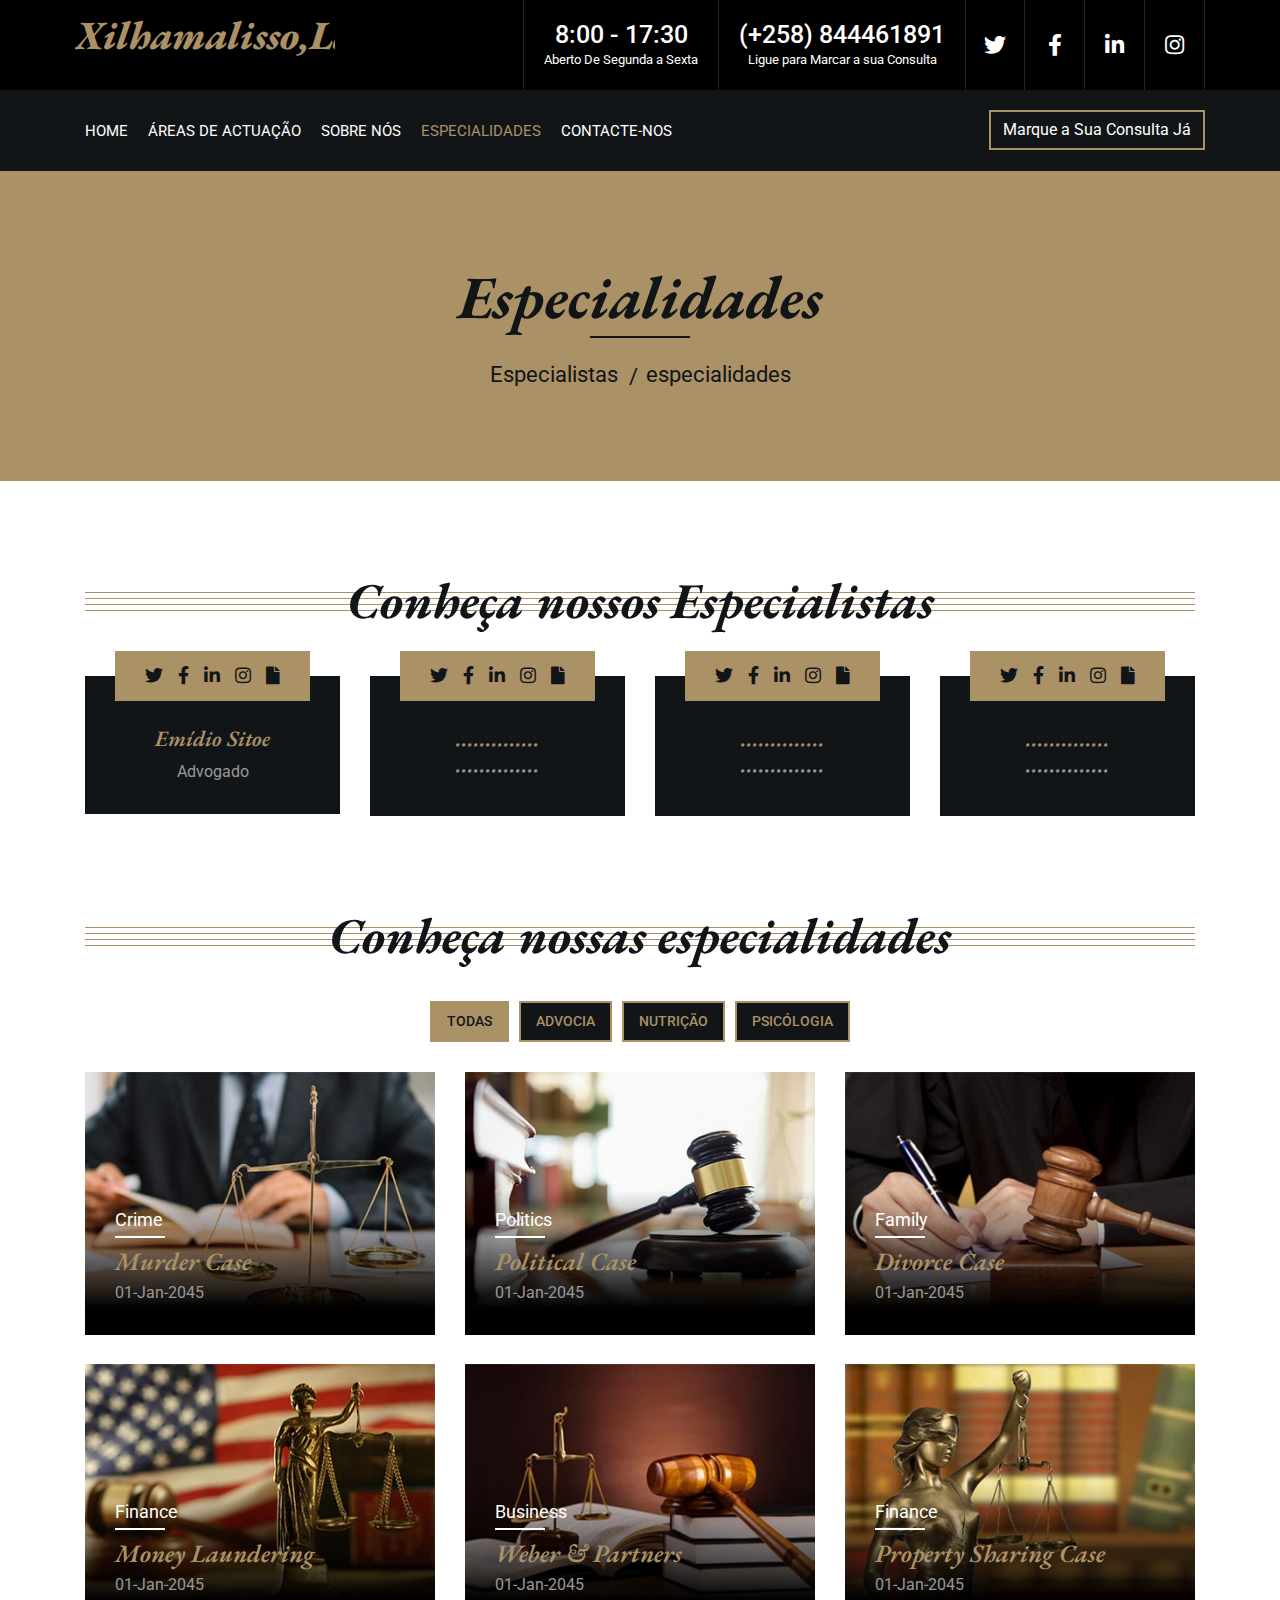
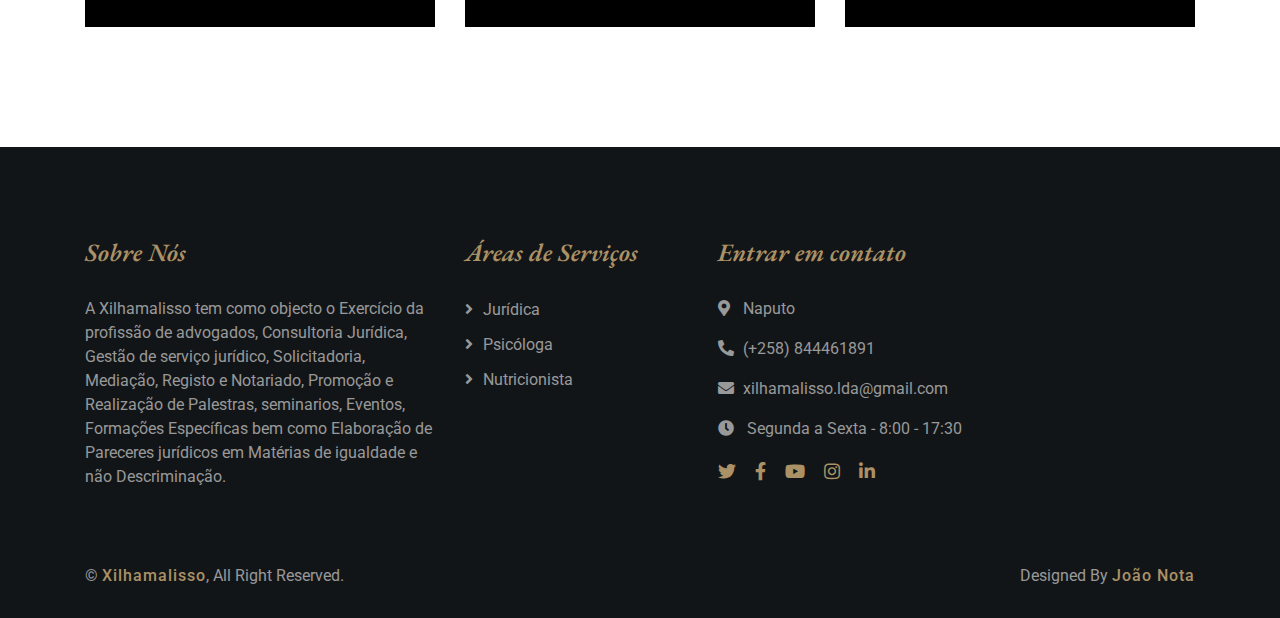
<file: especialidades.html>
<!DOCTYPE html>
<html lang="en">

<head>
    <meta charset="utf-8">
    <title>XILHAMALISSO.Lda</title>
    <meta content="width=device-width, initial-scale=1.0" name="viewport">
    <meta content="Law Firm Website Template" name="keywords">
    <meta content="Law Firm Website Template" name="description">

    <!-- Favicon -->
    <link rel="shortcut icon" href="img/logo.ico">

    <!-- Google Font -->
    <link
        href="https://fonts.googleapis.com/css2?family=EB+Garamond:ital,wght@1,600;1,700;1,800&family=Roboto:wght@400;500&display=swap"
        rel="stylesheet">

    <!-- CSS Libraries -->
    <link href="bootstrap/css/bootstrap.min.css" rel="stylesheet">
    <link href="https://cdnjs.cloudflare.com/ajax/libs/font-awesome/5.10.0/css/all.min.css" rel="stylesheet">
    <link href="lib/animate/animate.min.css" rel="stylesheet">
    <link href="lib/owlcarousel/assets/owl.carousel.min.css" rel="stylesheet">

    <!-- Template Stylesheet -->
    <link href="css/style.css" rel="stylesheet">
</head>

<body>
    <div class="wrapper">
        <!-- Top Bar Start -->
        <div class="top-bar">
            <div class="container-fluid">
                <div class="row">
                    <div class="col-lg-3">
                        <div class="logo">
                            <a href="index.html">
                                <h1>Xilhamalisso,Lda</h1>
                                <!-- <img src="img/logo.jpg" alt="Logo"> -->
                            </a>
                        </div>
                    </div>
                    <div class="col-lg-9">
                        <div class="top-bar-right">
                            <div class="text">
                                <h2>8:00 - 17:30</h2>
                                <p>Aberto De Segunda a Sexta</p>
                            </div>
                            <div class="text">
                                <h2>(+258) 844461891</h2>
                                <p>Ligue para Marcar a sua Consulta</p>
                            </div>
                            <div class="social">
                                <a href=""><i class="fab fa-twitter"></i></a>
                                <a href=""><i class="fab fa-facebook-f"></i></a>
                                <a href=""><i class="fab fa-linkedin-in"></i></a>
                                <a href=""><i class="fab fa-instagram"></i></a>
                            </div>
                        </div>
                    </div>
                </div>
            </div>
        </div>
        <!-- Top Bar End -->


        <!-- Nav Bar Start -->
        <div class="nav-bar">
            <div class="container-fluid">
                <nav class="navbar navbar-expand-lg bg-dark navbar-dark">
                    <a href="#" class="navbar-brand">MENU</a>
                    <button type="button" class="navbar-toggler" data-toggle="collapse" data-target="#navbarCollapse">
                        <span class="navbar-toggler-icon"></span>
                    </button>

                    <div class="collapse navbar-collapse justify-content-between" id="navbarCollapse">
                        <div class="navbar-nav mr-auto">
                            <a href="index.html" class="nav-item nav-link ">Home</a>
                            <a href="service.html" class="nav-item nav-link">Áreas de Actuação</a>
                            <a href="about.html" class="nav-item nav-link">Sobre Nós</a>
                            <a href="" class="nav-item nav-link active">Especialidades</a>
                            <a href="contact.html" class="nav-item nav-link">Contacte-nos</a>
                        </div>
                    </div>
                    <div class="ml-auto">
                        <a class="btn animated fadeInUp" href="mailto:xilhamalisso.lda@gmail.com">Marque a Sua Consulta
                            Já</a>
                    </div>
                </nav>
            </div>
        </div>
        <!-- Nav Bar End -->


        <!-- Page Header Start -->
        <div class="page-header">
            <div class="container">
                <div class="row">
                    <div class="col-12">
                        <h2>Especialidades</h2>
                    </div>
                    <div class="col-12">
                        <a href="">Especialistas</a>
                        <a href="">especialidades</a>
                    </div>
                </div>
            </div>
        </div>
        <!-- Page Header End -->

        <!-- Team Start -->
        <div class="team">
            <div class="container">
                <div class="section-header">
                    <h2>Conheça nossos Especialistas</h2>
                </div>
                <div class="row">
                    <div class="col-lg-3 col-md-6">
                        <div class="team-item">
                            <div class="team-img">
                                <!-- <img src="img/team-1.jpg" alt="Team Image">-->
                            </div>
                            <div class="team-text">
                                <h2>Emídio Sitoe</h2>
                                <p>Advogado</p>
                                <div class="team-social">
                                    <a class="social-tw" href=""><i class="fab fa-twitter"></i></a>
                                    <a class="social-fb" href=""><i class="fab fa-facebook-f"></i></a>
                                    <a class="social-li" href=""><i class="fab fa-linkedin-in"></i></a>
                                    <a class="social-in" href=""><i class="fab fa-instagram"></i></a>
                                    <a class="social-in" href="cv/xilhamalisso.pdf"><i title="curriculum vitae"
                                            class="fa fa-file"></i></a>
                                </div>
                            </div>
                        </div>
                    </div>
                    <div class="col-lg-3 col-md-6">
                        <div class="team-item">
                            <div class="team-img">
                                <!-- <img src="img/team-1.jpg" alt="Team Image">-->
                            </div>
                            <div class="team-text">
                                <h2>..............</< /h2>
                                    <p>..............</p>
                                    <div class="team-social">
                                        <a class="social-tw" href=""><i class="fab fa-twitter"></i></a>
                                        <a class="social-fb" href=""><i class="fab fa-facebook-f"></i></a>
                                        <a class="social-li" href=""><i class="fab fa-linkedin-in"></i></a>
                                        <a class="social-in" href=""><i class="fab fa-instagram"></i></a>
                                        <a class="social-in" href="cv/xilhamalisso.pdf"><i title="curriculum vitae"
                                                class="fa fa-file"></i></a>
                                    </div>
                            </div>
                        </div>
                    </div>
                    <div class="col-lg-3 col-md-6">
                        <div class="team-item">
                            <div class="team-img">
                                <!-- <img src="img/team-1.jpg" alt="Team Image">-->
                            </div>
                            <div class="team-text">
                                <h2>..............</< /h2>
                                    <p>..............</p>
                                    <div class="team-social">
                                        <a class="social-tw" href=""><i class="fab fa-twitter"></i></a>
                                        <a class="social-fb" href=""><i class="fab fa-facebook-f"></i></a>
                                        <a class="social-li" href=""><i class="fab fa-linkedin-in"></i></a>
                                        <a class="social-in" href=""><i class="fab fa-instagram"></i></a>
                                        <a class="social-in" href="cv/xilhamalisso.pdf"><i title="curriculum vitae"
                                                class="fa fa-file"></i></a>
                                    </div>
                            </div>
                        </div>
                    </div>
                    <div class="col-lg-3 col-md-6">
                        <div class="team-item">
                            <div class="team-img">
                                <!-- <img src="img/team-1.jpg" alt="Team Image">-->
                            </div>
                            <div class="team-text">
                                <h2>..............</< /h2>
                                    <p>..............</p>
                                    <div class="team-social">
                                        <a class="social-tw" href=""><i class="fab fa-twitter"></i></a>
                                        <a class="social-fb" href=""><i class="fab fa-facebook-f"></i></a>
                                        <a class="social-li" href=""><i class="fab fa-linkedin-in"></i></a>
                                        <a class="social-in" href=""><i class="fab fa-instagram"></i></a>
                                        <a class="social-in" href="cv/xilhamalisso.pdf"><i title="curriculum vitae"
                                                class="fa fa-file"></i></a>
                                    </div>
                            </div>
                        </div>
                    </div>
                </div>
            </div>
        </div>
        <!-- Team End -->
        <!-- Portfolio Start -->
        <div class="portfolio">
            <div class="container">
                <div class="section-header">
                    <h2>Conheça nossas especialidades</h2>
                </div>
                <div class="row">
                    <div class="col-12">
                        <ul id="portfolio-flters">
                            <li data-filter="*" class="filter-active">Todas</li>
                            <li data-filter=".first">Advocia</li>
                            <li data-filter=".second">Nutrição</li>
                            <li data-filter=".third">Psicólogia</li>
                        </ul>
                    </div>
                </div>
                <div class="row portfolio-container">
                    <div class="col-lg-4 col-md-6 col-sm-12 portfolio-item first">
                        <div class="portfolio-wrap">
                            <img src="img/portfolio-1.jpg" alt="Portfolio Image">
                            <figure>
                                <p>Crime</p>
                                <a href="#">Murder Case</a>
                                <span>01-Jan-2045</span>
                            </figure>
                        </div>
                    </div>
                    <div class="col-lg-4 col-md-6 col-sm-12 portfolio-item second">
                        <div class="portfolio-wrap">
                            <img src="img/portfolio-2.jpg" alt="Portfolio Image">
                            <figure>
                                <p>Politics</p>
                                <a href="#">Political Case</a>
                                <span>01-Jan-2045</span>
                            </figure>
                        </div>
                    </div>
                    <div class="col-lg-4 col-md-6 col-sm-12 portfolio-item third">
                        <div class="portfolio-wrap">
                            <img src="img/portfolio-3.jpg" alt="Portfolio Image">
                            <figure>
                                <p>Family</p>
                                <a href="#">Divorce Case</a>
                                <span>01-Jan-2045</span>
                            </figure>
                        </div>
                    </div>
                    <div class="col-lg-4 col-md-6 col-sm-12 portfolio-item first">
                        <div class="portfolio-wrap">
                            <img src="img/portfolio-4.jpg" alt="Portfolio Image">
                            <figure>
                                <p>Finance</p>
                                <a href="#">Money Laundering</a>
                                <span>01-Jan-2045</span>
                            </figure>
                        </div>
                    </div>
                    <div class="col-lg-4 col-md-6 col-sm-12 portfolio-item second">
                        <div class="portfolio-wrap">
                            <img src="img/portfolio-5.jpg" alt="Portfolio Image">
                            <figure>
                                <p>Business</p>
                                <a href="#">Weber & Partners</a>
                                <span>01-Jan-2045</span>
                            </figure>
                        </div>
                    </div>
                    <div class="col-lg-4 col-md-6 col-sm-12 portfolio-item third">
                        <div class="portfolio-wrap">
                            <img src="img/portfolio-6.jpg" alt="Portfolio Image">
                            <figure>
                                <p>Finance</p>
                                <a href="#">Property Sharing Case</a>
                                <span>01-Jan-2045</span>
                            </figure>
                        </div>
                    </div>
                </div>
            </div>
        </div>
        <!-- Portfolio Start -->


        <!-- Footer Start -->
        <div class="footer">
            <div class="container">
                <div class="row">
                    <div class="col-md-6 col-lg-4">
                        <div class="footer-about">
                            <h2>Sobre Nós</h2>
                            <p>
                                A Xilhamalisso tem como objecto o Exercício da profissão de advogados, Consultoria
                                Jurídica, Gestão de serviço jurídico, Solicitadoria, Mediação, Registo e Notariado,
                                Promoção e Realização de Palestras, seminarios, Eventos, Formações Específicas bem como
                                Elaboração de Pareceres jurídicos em Matérias de igualdade e não Descriminação.
                        </div>
                    </div>
                    <div class="col-md-6 col-lg-8">
                        <div class="row">
                            <div class="col-md-6 col-lg-4">
                                <div class="footer-link">
                                    <h2>Áreas de Serviços</h2>
                                    <a href="">Jurídica</a>
                                    <a href="">Psicóloga</a>
                                    <a href="">Nutricionista</a>
                                </div>
                            </div>

                            <div class="col-md-8 col-lg-5">
                                <div class="footer-contact">
                                    <h2>Entrar em contato</h2>
                                    <p><i class="fa fa-map-marker-alt"></i>Naputo</p>
                                    <p><i class="fa fa-phone-alt"></i>(+258) 844461891</p>
                                    <p><i class="fa fa-envelope"></i>xilhamalisso.lda@gmail.com</p>
                                    <p><i class="fa fa-clock"></i> Segunda a Sexta - 8:00 - 17:30</p>
                                    <div class="footer-social">
                                        <a href=""><i class="fab fa-twitter"></i></a>
                                        <a href=""><i class="fab fa-facebook-f"></i></a>
                                        <a href=""><i class="fab fa-youtube"></i></a>
                                        <a href=""><i class="fab fa-instagram"></i></a>
                                        <a href=""><i class="fab fa-linkedin-in"></i></a>
                                    </div>
                                </div>
                            </div>
                        </div>
                    </div>
                </div>
            </div>

            <div class="container copyright">
                <div class="row">
                    <div class="col-md-6">
                        <p>&copy; <a href="">Xilhamalisso</a>, All Right Reserved.</p>
                    </div>
                    <div class="col-md-6">
                        <p>Designed By <a href="">João Nota</a></p>
                    </div>
                </div>
            </div>
        </div>
        <!-- Footer End -->

        <a href="#" class="back-to-top"><i class="fa fa-chevron-up"></i></a>
    </div>

    <!-- JavaScript Libraries -->
    <script src="https://code.jquery.com/jquery-3.4.1.min.js"></script>
    <script src="https://stackpath.bootstrapcdn.com/bootstrap/4.4.1/js/bootstrap.bundle.min.js"></script>
    <script src="lib/easing/easing.min.js"></script>
    <script src="lib/owlcarousel/owl.carousel.min.js"></script>
    <script src="lib/isotope/isotope.pkgd.min.js"></script>

    <!-- Template Javascript -->
    <script src="js/main.js"></script>
</body>

</html>
</file>
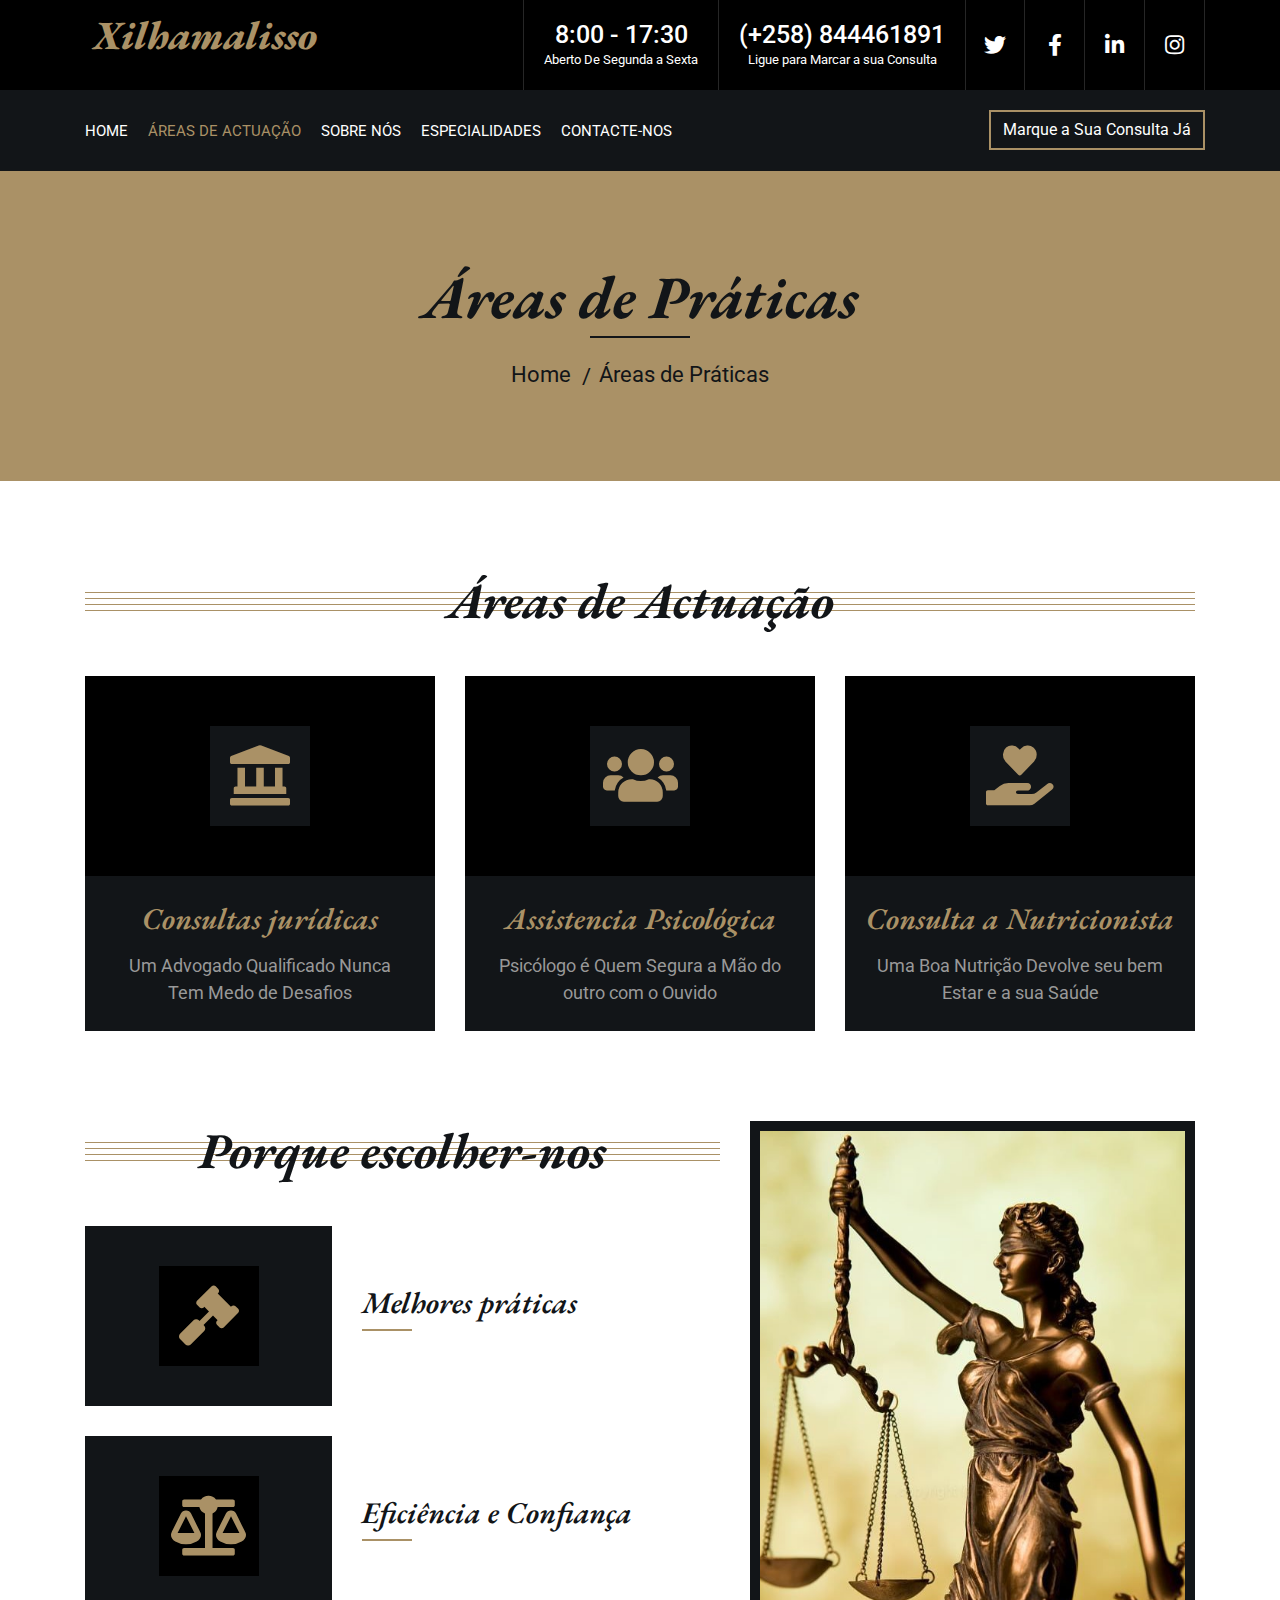
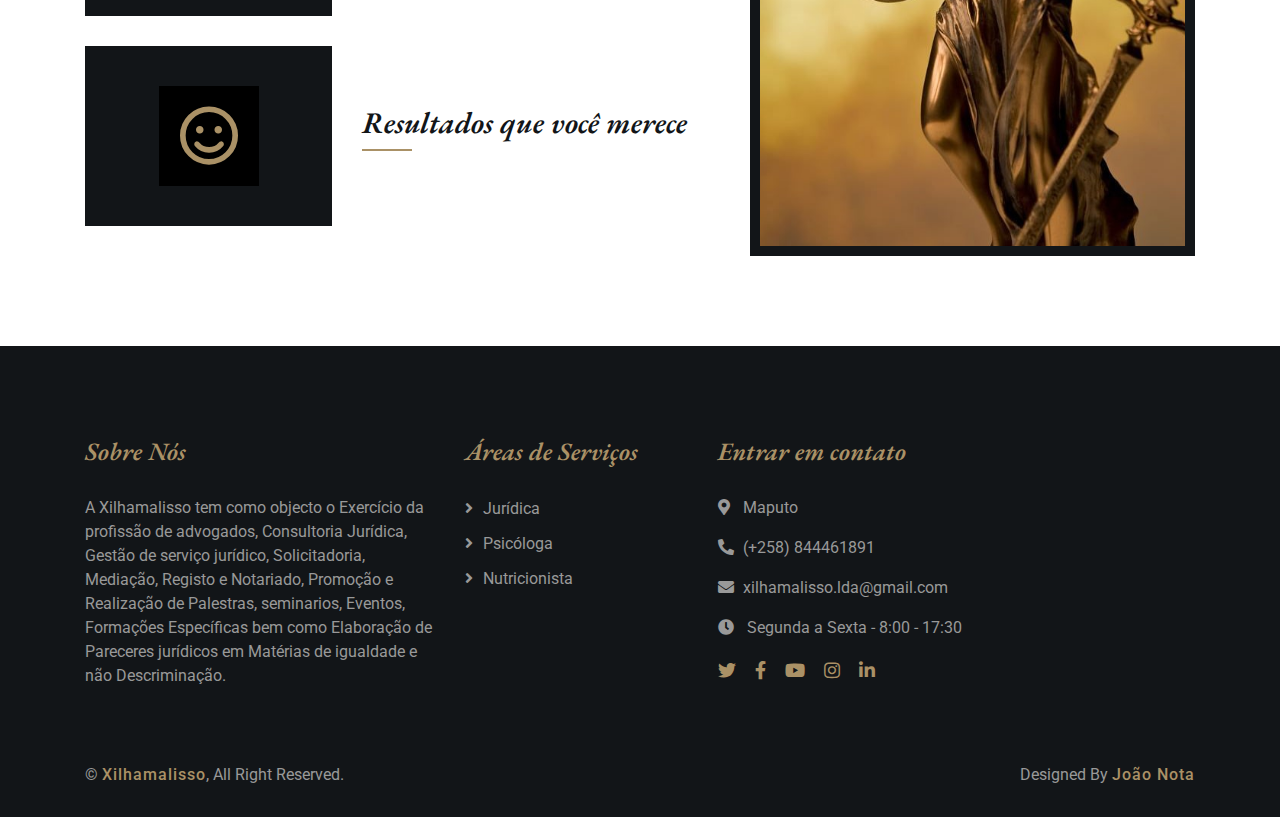
<file: service.html>
<!DOCTYPE html>
<html lang="en">

<head>
    <meta charset="utf-8">
    <title>XILHAMALISSO.Lda</title>
    <meta content="width=device-width, initial-scale=1.0" name="viewport">
    <meta content="Law Firm Website Template" name="keywords">
    <meta content="Law Firm Website Template" name="description">

    <!-- Favicon -->
    <link href="img/favicon.jpg" rel="icon">
    <link rel="shortcut icon" href="img/logo.ico">

    <!-- Google Font -->
    <link
        href="https://fonts.googleapis.com/css2?family=EB+Garamond:ital,wght@1,600;1,700;1,800&family=Roboto:wght@400;500&display=swap"
        rel="stylesheet">

    <!-- CSS Libraries -->
    <link href="bootstrap/css/bootstrap.min.css" rel="stylesheet">
    <link href="https://cdnjs.cloudflare.com/ajax/libs/font-awesome/5.10.0/css/all.min.css" rel="stylesheet">
    <link href="lib/animate/animate.min.css" rel="stylesheet">
    <link href="lib/owlcarousel/assets/owl.carousel.min.css" rel="stylesheet">

    <!-- Template Stylesheet -->
    <link href="css/style.css" rel="stylesheet">
</head>

<body>
    <div class="wrapper">
        <!-- Top Bar Start -->
        <div class="top-bar">
            <div class="container-fluid">
                <div class="row">
                    <div class="col-lg-3">
                        <div class="logo">
                            <a href="index.html">
                                <h1>Xilhamalisso</h1>
                                <!-- <img src="img/logo.jpg" alt="Logo"> -->
                            </a>
                        </div>
                    </div>
                    <div class="col-lg-9">
                        <div class="top-bar-right">
                            <div class="text">
                                <h2>8:00 - 17:30</h2>
                                <p>Aberto De Segunda a Sexta</p>
                            </div>
                            <div class="text">
                                <h2>(+258) 844461891</h2>
                                <p>Ligue para Marcar a sua Consulta</p>
                            </div>
                            <div class="social">
                                <a href=""><i class="fab fa-twitter"></i></a>
                                <a href=""><i class="fab fa-facebook-f"></i></a>
                                <a href=""><i class="fab fa-linkedin-in"></i></a>
                                <a href=""><i class="fab fa-instagram"></i></a>
                            </div>
                        </div>
                    </div>
                </div>
            </div>
        </div>
        <!-- Top Bar End -->

        <!-- Nav Bar Start -->
        <div class="nav-bar">
            <div class="container-fluid">
                <nav class="navbar navbar-expand-lg bg-dark navbar-dark">
                    <a href="#" class="navbar-brand">MENU</a>
                    <button type="button" class="navbar-toggler" data-toggle="collapse" data-target="#navbarCollapse">
                        <span class="navbar-toggler-icon"></span>
                    </button>

                    <div class="collapse navbar-collapse justify-content-between" id="navbarCollapse">
                        <div class="navbar-nav mr-auto">
                            <a href="index.html" class="nav-item nav-link">Home</a>
                            <a href="service.html" class="nav-item nav-link active">Áreas de Actuação</a>
                            <a href="about.html" class="nav-item nav-link">Sobre Nós</a>
                            <a href="especialidades.html" class="nav-item nav-link ">Especialidades</a>
                            <a href="contact.html" class="nav-item nav-link">Contacte-nos</a>
                        </div>
                    </div>
                    <div class="ml-auto">
                        <a class="btn animated fadeInUp" href="mailto:xilhamalisso.lda@gmail.com">Marque a Sua Consulta
                            Já</a>
                    </div>
                </nav>
            </div>
        </div>
        <!-- Nav Bar End -->


        <!-- Page Header Start -->
        <div class="page-header">
            <div class="container">
                <div class="row">
                    <div class="col-12">
                        <h2>Áreas de Práticas</h2>
                    </div>
                    <div class="col-12">
                        <a href="index.html">Home</a>
                        <a href="">Áreas de Práticas</a>
                    </div>
                </div>
            </div>
        </div>
        <!-- Page Header End -->


        <!-- Service Start -->
        <div class="service">
            <div class="container">
                <div class="section-header">
                    <h2>Áreas de Actuação</h2>
                </div>
                <div class="row">
                    <div class="col-lg-4 col-md-6">
                        <div class="service-item">
                            <div class="service-icon">
                                <i class="fa fa-landmark"></i>
                            </div>
                            <h3>Consultas jurídicas</h3>
                            <p>
                                Um Advogado Qualificado Nunca Tem Medo de Desafios
                            </p>
                            <!--<a class="btn" href="">Learn More</a>-->
                        </div>
                    </div>
                    <div class="col-lg-4 col-md-6">
                        <div class="service-item">
                            <div class="service-icon">
                                <i class="fa fa-users"></i>
                            </div>
                            <h3>Assistencia Psicológica</h3>
                            <p>
                                Psicólogo é Quem Segura a Mão do outro com o Ouvido
                            </p>
                            <!--<a class="btn" href="">Learn More</a>-->
                        </div>
                    </div>
                    <div class="col-lg-4 col-md-6">
                        <div class="service-item">
                            <div class="service-icon">
                                <i class="fa fa-hand-holding-heart"></i>
                            </div>
                            <h3>Consulta a Nutricionista</h3>
                            <p>
                                Uma Boa Nutrição Devolve seu bem Estar e a sua Saúde
                            </p>
                            <!--<a class="btn" href="">Learn More</a>-->
                        </div>
                    </div>

                </div>
            </div>
        </div>
        <!-- Service End -->


        <!-- Feature Start -->
        <div class="feature">
            <div class="container">
                <div class="row">
                    <div class="col-md-7">
                        <div class="section-header">
                            <h2>Porque escolher-nos</h2>
                        </div>
                        <div class="row align-items-center feature-item">
                            <div class="col-5">
                                <div class="feature-icon">
                                    <i class="fa fa-gavel"></i>
                                </div>
                            </div>
                            <div class="col-7">
                                <h3>Melhores práticas</h3>
                                <p>

                                </p>
                            </div>
                        </div>
                        <div class="row align-items-center feature-item">
                            <div class="col-5">
                                <div class="feature-icon">
                                    <i class="fa fa-balance-scale"></i>
                                </div>
                            </div>
                            <div class="col-7">
                                <h3>Eficiência e Confiança</h3>
                                <p>

                                </p>
                            </div>
                        </div>
                        <div class="row align-items-center feature-item">
                            <div class="col-5">
                                <div class="feature-icon">
                                    <i class="far fa-smile"></i>
                                </div>
                            </div>
                            <div class="col-7">
                                <h3>Resultados que você merece</h3>
                                <p>

                                </p>
                            </div>
                        </div>
                    </div>
                    <div class="col-md-5">
                        <div class="feature-img">
                            <img src="img/feature.jpg" alt="Feature">
                        </div>
                    </div>
                </div>
            </div>
        </div>
        <!-- Feature End -->


        <!-- Team Start -->

        <!-- Team End -->


      

        <!-- Footer Start -->
        <div class="footer">
            <div class="container">
                <div class="row">
                    <div class="col-md-6 col-lg-4">
                        <div class="footer-about">
                            <h2>Sobre Nós</h2>
                            <p>
                                A Xilhamalisso tem como objecto o Exercício da profissão de advogados, Consultoria
                                Jurídica, Gestão de serviço jurídico, Solicitadoria, Mediação, Registo e Notariado,
                                Promoção e Realização de Palestras, seminarios, Eventos, Formações Específicas bem como
                                Elaboração de Pareceres jurídicos em Matérias de igualdade e não Descriminação.
                        </div>
                    </div>
                    <div class="col-md-6 col-lg-8">
                        <div class="row">
                            <div class="col-md-6 col-lg-4">
                                <div class="footer-link">
                                    <h2>Áreas de Serviços</h2>
                                    <a href="">Jurídica</a>
                                    <a href="">Psicóloga</a>
                                    <a href="">Nutricionista</a>
                                </div>
                            </div>

                            <div class="col-md-8 col-lg-5">
                                <div class="footer-contact">
                                    <h2>Entrar em contato</h2>
                                    <p><i class="fa fa-map-marker-alt"></i>Maputo</p>
                                    <p><i class="fa fa-phone-alt"></i>(+258) 844461891</p>
                                    <p><i class="fa fa-envelope"></i>xilhamalisso.lda@gmail.com</p>
                                    <p><i class="fa fa-clock"></i> Segunda a Sexta - 8:00 - 17:30</p>
                                    <div class="footer-social">
                                        <a href=""><i class="fab fa-twitter"></i></a>
                                        <a href=""><i class="fab fa-facebook-f"></i></a>
                                        <a href=""><i class="fab fa-youtube"></i></a>
                                        <a href=""><i class="fab fa-instagram"></i></a>
                                        <a href=""><i class="fab fa-linkedin-in"></i></a>
                                    </div>
                                </div>
                            </div>
                        </div>
                    </div>
                </div>
            </div>

            <div class="container copyright">
                <div class="row">
                    <div class="col-md-6">
                        <p>&copy; <a href="">Xilhamalisso</a>, All Right Reserved.</p>
                    </div>
                    <div class="col-md-6">
                        <p>Designed By <a href="">João Nota</a></p>
                    </div>
                </div>
            </div>
        </div>
        <!-- Footer End -->

        <a href="#" class="back-to-top"><i class="fa fa-chevron-up"></i></a>
    </div>

    <!-- JavaScript Libraries -->
    <script src="https://code.jquery.com/jquery-3.4.1.min.js"></script>
    <script src="https://stackpath.bootstrapcdn.com/bootstrap/4.4.1/js/bootstrap.bundle.min.js"></script>
    <script src="lib/easing/easing.min.js"></script>
    <script src="lib/owlcarousel/owl.carousel.min.js"></script>
    <script src="lib/isotope/isotope.pkgd.min.js"></script>

    <!-- Template Javascript -->
    <script src="js/main.js"></script>
</body>

</html>
</file>
<file: css/style.css>
/*******************************/
/********* General CSS *********/
/*******************************/
body {
    color: #666666;
    background: #ffffff;
    font-family: 'Roboto', sans-serif;
    font-weight: 400;
}

h1,
h2, 
h3, 
h4,
h5, 
h6 {
    font-family: 'EB Garamond', serif;
    font-weight: 600;
    font-style: italic;
    color: #121518;
}

a {
    color: #454545;
    transition: .3s;
}

a:hover,
a:active,
a:focus {
    color: #aa9166;
    outline: none;
    text-decoration: none;
}

.btn:focus {
    box-shadow: none;
}

.wrapper {
    position: relative;
    width: 100%;
    max-width: 1366px;
    margin: 0 auto;
    background: #ffffff;
}

.back-to-top {
    position: fixed;
    display: none;
    background: #aa9166;
    color: #121518;
    width: 44px;
    height: 44px;
    text-align: center;
    line-height: 1;
    font-size: 22px;
    right: 15px;
    bottom: 15px;
    transition: background 0.5s;
    z-index: 9;
}

.back-to-top:hover {
    color: #aa9166;
    background: #121518;
}

.back-to-top i {
    padding-top: 10px;
}


/**********************************/
/********** Top Bar CSS ***********/
/**********************************/
.top-bar {
    position: relative;
    height: 90px;
    background: #000000;
}

.top-bar .logo {
    padding: 15px 0;
    text-align: center;
    overflow: hidden;
}

.top-bar .logo h1 {
    margin: 0;
    color: #aa9166;
    font-size: 40px;
    line-height: 40px;
    font-weight: 800;
}


.top-bar .top-bar-right {
    display: flex;
    align-items: center;
    justify-content: flex-end;
}

.top-bar .text {
    display: flex;
    align-items: center;
    justify-content: center;
    flex-direction: column;
    height: 90px;
    padding: 0 20px;
    text-align: center;
    border-left: 1px solid rgba(255, 255, 255, .15);
}

.top-bar .text h2 {
    color: #ffffff;
    font-family: 'Roboto', sans-serif;
    font-weight: 500;
    font-style: normal;
    font-size: 25px;
    margin: 0;
}

.top-bar .text p {
    color: #ffffff;
    font-size: 13px;
    margin: 0;
}

.top-bar .social {
    display: flex;
    height: 90px;
    font-size: 0;
    justify-content: flex-end;
}

.top-bar .social a {
    display: flex;
    align-items: center;
    justify-content: center;
    width: 60px;
    height: 100%;
    font-size: 22px;
    color: #ffffff;
    border-right: 1px solid rgba(255, 255, 255, .15);
}

.top-bar .social a:first-child {
    border-left: 1px solid rgba(255, 255, 255, .15);
}

.top-bar .social a:hover {
    color: #aa9166;
    background: #ffffff;
}

@media (min-width: 992px) {
    .top-bar {
        padding: 0 60px;
    }
}

@media (max-width: 991.98px) {
    .top-bar .logo {
        text-align: center;
    }
    
    .top-bar .social {
        display: none;
    }
}


/**********************************/
/*********** Nav Bar CSS **********/
/**********************************/
.nav-bar {
    position: relative;
    padding: 20px 0;
    transition: .3s;
}

.nav-bar.nav-sticky {
    position: fixed;
    top: 0;
    width: 100%;
    padding: 10px 0;
    box-shadow: 0 2px 5px rgba(0, 0, 0, .3);
    z-index: 999;
}

.nav-bar .navbar {
    height: 100%;
    padding: 0;
}

.navbar-dark .navbar-nav .nav-link,
.navbar-dark .navbar-nav .nav-link:focus,
.navbar-dark .navbar-nav .nav-link:hover,
.navbar-dark .navbar-nav .nav-link.active {
    padding: 10px 10px 8px 10px;
    color: #ffffff;
}

.navbar-dark .navbar-nav .nav-link:hover,
.navbar-dark .navbar-nav .nav-link.active {
    color: #aa9166;
    transition: none;
}

.nav-bar .dropdown-menu {
    margin-top: 0;
    border: 0;
    border-radius: 0;
    background: #f8f9fa;
}

.nav-bar .btn {
    color: #ffffff;
    border: 2px solid #aa9166;
    border-radius: 0;
}

.nav-bar .btn:hover {
    background: #aa9166;
}

@media (min-width: 992px) {
    .nav-bar {
        padding: 20px 60px;
    }
    
    .nav-bar.nav-sticky {
        padding: 10px 60px;
    }
    
    .nav-bar,
    .nav-bar .navbar {
        background: #121518 !important;
    }
    
    .nav-bar .navbar-brand {
        display: none;
    }
    
    .nav-bar a.nav-link {
        padding: 8px 15px;
        font-size: 15px;
        text-transform: uppercase;
    }
}

@media (max-width: 991.98px) {   
    .nav-bar,
    .nav-bar .navbar {
        padding: 3px 0;
        background: #121518 !important;
    }
    
    .nav-bar a.nav-link {
        padding: 5px;
    }
    
    .nav-bar .dropdown-menu {
        box-shadow: none;
    }
    
    .nav-bar .btn {
        display: none;
    }
}


/*******************************/
/******** Carousel CSS *********/
/*******************************/
.carousel {
    position: relative;
    width: 100%;
    height: calc(100vh - 170px);
    margin: 0 auto;
    text-align: center;
    overflow: hidden;
}

.carousel .carousel-inner,
.carousel .carousel-item {
    position: relative;
    width: 100%;
    height: 100%;
}

.carousel .carousel-item img {
    width: 100%;
    height: 100%;
    object-fit: cover;
}

.carousel .carousel-item::after {
    position: absolute;
    content: "";
    width: 100%;
    height: 100%;
    top: 0;
    left: 0;
    background: rgba(0, 0, 0, .3);
    z-index: 1;
}

.carousel .carousel-caption {
    position: absolute;
    top: 0;
    bottom: 0;
    display: flex;
    align-items: center;
    justify-content: center;
    flex-direction: column;
    height: calc(100vh - 170px);
}

.carousel .carousel-caption h1 {
    color: #ffffff;
    font-size: 60px;
    font-weight: 700;
    margin-bottom: 20px;
}

.carousel .carousel-caption p {
    color: #ffffff;
    font-size: 25px;
    margin-bottom: 25px;
}

.carousel .carousel-caption .btn {
    padding: 15px 35px;
    font-size: 18px;
    font-weight: 500;
    letter-spacing: 1px;
    text-transform: uppercase;
    color: #aa9166;
    background: #121518;
    border: 2px solid #aa9166;
    border-radius: 0;
    transition: .3s;
}

.carousel .carousel-caption .btn:hover {
    color: #121518;
    background: #aa9166;
}

@media (max-width: 767.98px) {
    .carousel .carousel-caption h1 {
        font-size: 40px;
        font-weight: 700;
    }
    
    .carousel .carousel-caption p {
        font-size: 20px;
    }
    
    .carousel .carousel-caption .btn {
        padding: 12px 30px;
        font-size: 18px;
        font-weight: 500;
        letter-spacing: 0;
    }
}

@media (max-width: 575.98px) {
    .carousel .carousel-caption h1 {
        font-size: 30px;
        font-weight: 500;
    }
    
    .carousel .carousel-caption p {
        font-size: 16px;
    }
    
    .carousel .carousel-caption .btn {
        padding: 10px 25px;
        font-size: 16px;
        font-weight: 400;
        letter-spacing: 0;
    }
}

.carousel .animated {
    -webkit-animation-duration: 1.5s;
    animation-duration: 1.5s;
}


/*******************************/
/******* Page Header CSS *******/
/*******************************/
.page-header {
    position: relative;
    margin-bottom: 45px;
    padding: 90px 0;
    text-align: center;
    background: #aa9166;
}

.page-header h2 {
    position: relative;
    color: #121518;
    font-size: 60px;
    font-weight: 700;
    margin-bottom: 20px;
    padding-bottom: 5px;
}

.page-header h2::after {
    position: absolute;
    content: "";
    width: 100px;
    height: 2px;
    left: calc(50% - 50px);
    bottom: 0;
    background: #121518;
}

.page-header a {
    position: relative;
    padding: 0 12px;
    font-size: 22px;
    color: #121518;
}

.page-header a:hover {
    color: #ffffff;
}

.page-header a::after {
    position: absolute;
    content: "/";
    width: 8px;
    height: 8px;
    top: -2px;
    right: -7px;
    text-align: center;
    color: #121518;
}

.page-header a:last-child::after {
    display: none;
}

@media (max-width: 767.98px) {
    .page-header h2 {
        font-size: 35px;
    }
    
    .page-header a {
        font-size: 18px;
    }
}


/*******************************/
/******* Section Header ********/
/*******************************/
.section-header {
    position: relative;
    width: 100%;
    text-align: center;
    margin-bottom: 45px;
}

.section-header h2 {
    margin: 0;
    position: relative;
    font-size: 50px;
    font-weight: 700;
    white-space: nowrap;
    z-index: 1;
}

.section-header h2::before {
    position: absolute;
    content: "";
    width: 100%;
    height: 7px;
    left: 0;
    top: 21px;
    background: transparent;
    border-top: 1px solid #aa9166;
    border-bottom: 1px solid #aa9166;
    z-index: -1;
}

.section-header h2::after {
    position: absolute;
    content: "";
    width: 100%;
    height: 7px;
    left: 0;
    bottom: 20px;
    background: transparent;
    border-top: 1px solid #aa9166;
    border-bottom: 1px solid #aa9166;
    z-index: -1;
}

@media (max-width: 767.98px) {
    .section-header h2 {
        font-size: 30px;
    }
}

/*******************************/
/******** Top Feature CSS ******/
/*******************************/
.feature-top {
    position: relative;
    background: #121518;
    margin-bottom: 45px;
}

.feature-top .col-md-3 {
    border-right: 1px solid rgba(255, 255, 255, .1);
    border-bottom: 1px solid rgba(255, 255, 255, .1);
}

@media (max-width: 575.98px) {
    .feature-top .col-md-3:nth-child(1n) {
        border-right: none;
    }
    
    .feature-top .col-md-3:last-child {
        border-bottom: none;
    }
}

@media (min-width: 576px) and (max-width: 767.98px) {
    .feature-top .col-md-3:nth-child(2n) {
        border-right: none;
    }
    
    .feature-top .col-md-3:nth-child(3n),
    .feature-top .col-md-3:nth-child(4n) {
        border-bottom: none;
    }
}

@media (min-width: 768px) {
    .feature-top .col-md-3 {
        border-bottom: none;
    }
    
    .feature-top .col-md-3:nth-child(4n) {
        border-right: none;
    }
}

.feature-top .feature-item {
    padding: 30px 0;
    text-align: center;
}

.feature-top .feature-item i {
    color: #aa9166;
    font-size: 35px;
    margin-bottom: 10px;
}

.feature-top .feature-item h3 {
    color: #ffffff;
    font-size: 30px;
    font-weight: 600;
}

.feature-top .feature-item p {
    color: #999999;
    margin: 0;
    font-size: 18px;
}


/*******************************/
/********** About CSS **********/
/*******************************/
.about {
    position: relative;
    width: 100%;
    padding: 45px 0;
}

.about .section-header {
    margin-bottom: 30px;
}

.about .about-img {
    position: relative;
    height: 100%;
    padding: 10px;
    background: #121518;
}

.about .about-img img {
    width: 100%;
    height: 100%;
    object-fit: cover;
}

.about .about-text p {
    font-size: 16px;
}

.about .about-text a.btn {
    position: relative;
    margin-top: 15px;
    padding: 15px 35px;
    font-size: 16px;
    font-weight: 500;
    letter-spacing: 1px;
    text-transform: uppercase;
    color: #aa9166;
    border: 2px solid #aa9166;
    border-radius: 0;
    background: #121518;
    transition: .3s;
}

.about .about-text a.btn:hover {
    color: #121518;
    background: #aa9166;
}

@media (max-width: 767.98px) {
    .about .about-img {
        margin-bottom: 30px;
        height: auto;
    }
}


/*******************************/
/********* Service CSS *********/
/*******************************/
.service {
    position: relative;
    width: 100%;
    padding: 45px 0 15px 0;
}

.service .service-item {
    position: relative;
    width: 100%;
    text-align: center;
    background: #121518;
    margin-bottom: 30px;
}

.service .service-icon {
    height: 200px;
    position: relative;
    display: flex;
    align-items: center;
    justify-content: center;
    background: #000000;
}

.service .service-icon i {
    width: 100px;
    height: 100px;
    padding: 20px 0;
    text-align: center;
    font-size: 60px;
    color: #aa9166;
    background: #121518;
    transition: .5s;
}

.service .service-item:hover .service-icon i {
    margin-top: -15px;
}

.service .service-item h3 {
    margin: 0;
    padding: 25px 15px 15px 15px;
    font-size: 30px;
    font-weight: 600;
    color: #aa9166;
}

.service .service-item p {
    margin: 0;
    color: #999999;
    padding: 0 25px 25px 25px;
    font-size: 18px;
}

.service .service-item a.btn {
    position: relative;
    margin-bottom: 30px;
    padding: 10px 20px;
    font-size: 14px;
    font-weight: 500;
    letter-spacing: 1px;
    text-transform: uppercase;
    color: #aa9166;
    border: 2px solid #aa9166;
    border-radius: 0;
    background: #121518;
    transition: .3s;
}

.service .service-item:hover a.btn {
    color: #121518;
    background: #aa9166;
}


/*******************************/
/********* Feature CSS *********/
/*******************************/
.feature {
    position: relative;
    width: 100%;
    padding: 45px 0;
}

.feature .feature-item {
    margin-bottom: 30px;
}

.feature .feature-icon {
    height: 180px;
    position: relative;
    display: flex;
    align-items: center;
    justify-content: center;
    background: #121518;
}

.feature .feature-icon i {
    width: 100px;
    height: 100px;
    padding: 20px 0;
    text-align: center;
    font-size: 60px;
    color: #aa9166;
    background: #000000;
    transition: .5s;
}

.feature .feature-item:hover .feature-icon i {
    margin-right: -15px;
}

.feature .feature-item h3 {
    position: relative;
    margin-bottom: 15px;
    padding-bottom: 10px;
    font-size: 30px;
    font-weight: 600;
}

.feature .feature-item h3::after {
    position: absolute;
    content: "";
    width: 50px;
    height: 2px;
    left: 0;
    bottom: 0;
    background: #aa9166;
}

.feature .feature-item p {
    margin: 0;
    font-size: 16px;
}

.feature .feature-img {
    position: relative;
    height: 100%;
    padding: 10px;
    background: #121518;
}

.feature .feature-img img {
    width: 100%;
    height: 100%;
    object-fit: cover;
}


/*******************************/
/*********** Team CSS **********/
/*******************************/
.team {
    position: relative;
    width: 100%;
    padding: 45px 0 15px 0;
}

.team .team-item {
    margin-bottom: 30px;
}

.team .team-img {
    position: relative;
}

.team .team-img img {
    width: 100%;
}

.team .team-text {
    position: relative;
    padding: 50px 15px 30px 15px;
    text-align: center;
    background: #121518;
}

.team .team-text h2 {
    font-size: 22px;
    font-weight: 600;
    color: #aa9166;
}

.team .team-text p {
    margin: 0;
    color: #999999;
}

.team .team-social {
    position: absolute;
    width: calc(100% - 60px);
    height: 50px;
    top: -25px;
    left: 30px;
    display: flex;
    align-items: center;
    justify-content: center;
    background: #aa9166;
    font-size: 0;
    transition: .5s;
}

.team .team-item:hover .team-social {
    width: 100%;
    left: 0;
}

.team .team-social a {
    display: inline-block;
    margin-right: 15px;
    font-size: 18px;
    text-align: center;
    color: #121518;
    transition: .3s;
}

.team .team-social a:last-child {
    margin-right: 0;
}

.team .team-social a:hover {
    color: #ffffff;
}


/*******************************/
/*********** FAQs CSS **********/
/*******************************/
.faqs {
    position: relative;
    width: 100%;
    padding: 45px 0;
}

.faqs .faqs-img {
    position: relative;
    height: 100%;
    padding: 10px;
    background: #121518;
}

.faqs .faqs-img img {
    width: 100%;
    height: 100%;
    object-fit: cover;
}

@media(max-width: 767.98px) {
    .faqs .faqs-img {
        margin-bottom: 30px;
        height: auto;
    }
}

.faqs .card {
    margin-bottom: 15px;
    padding-top: 15px;
    border: none;
    border-radius: 0;
    border-top: 1px solid #aa9166;
}

.faqs .card:last-child {
    margin-bottom: 0;
    padding-bottom: 15px;
    border-bottom: 1px solid #aa9166;
}

.faqs .card-header {
    padding: 0;
    border: none;
    background: #ffffff;
}

.faqs .card-header a {
    display: block;
    width: 100%;
    color: #121518;
    font-size: 18px;
    line-height: 40px;
}

.faqs .card-header a span {
    display: inline-block;
    width: 40px;
    height: 40px;
    margin-right: 10px;
    text-align: center;
    background: #121518;
    color: #aa9166;
    font-weight: 700;
}

.faqs .card-header [data-toggle="collapse"]:after {
    font-family: 'font Awesome 5 Free';
    content: "\f067";
    float: right;
    color: #121518;
    font-size: 12px;
    font-weight: 900;
    transition: .3s;
}

.faqs .card-header [data-toggle="collapse"][aria-expanded="true"]:after {
    font-family: 'font Awesome 5 Free';
    content: "\f068";
    float: right;
    color: #121518;
    font-size: 12px;
    font-weight: 900;
    transition: .3s;
}

.faqs .card-body {
    padding: 15px 0 0 0;
    font-size: 16px;
    border: none;
    background: #ffffff;
}

.faqs a.btn {
    position: relative;
    margin-top: 15px;
    padding: 15px 35px;
    font-size: 16px;
    font-weight: 500;
    letter-spacing: 1px;
    text-transform: uppercase;
    color: #aa9166;
    border: 2px solid #aa9166;
    border-radius: 0;
    background: #121518;
    transition: .3s;
}

.faqs a.btn:hover {
    color: #121518;
    background: #aa9166;
}


/*******************************/
/******* Testimonial CSS *******/
/*******************************/
.testimonial {
    position: relative;
    padding: 45px 0;
}

.testimonial .testimonials-carousel {
    position: relative;
    width: calc(100% + 30px);
    left: -15px;
    right: -15px;
}

.testimonial .testimonial-item {
    position: relative;
    margin: 0 15px;
    padding: 30px;
    background: #121518;
    overflow: hidden;
}

.testimonial .testimonial-item i {
    position: absolute;
    top: 0;
    right: 0;
    color: #333333;
    font-size: 60px;
    transform: rotate(45deg);
    z-index: 1;
}

.testimonial .testimonial-item .col-12 {
    margin-top: 20px;
}

.testimonial .testimonial-item img {
    width: 100%;
}

.testimonial .testimonial-item h2 {
    color: #aa9166;
    font-size: 22px;
    font-weight: 600;
    margin-bottom: 5px;
}

.testimonial .testimonial-item p {
    color: #999999;
    font-size: 16px;
    margin: 0;
}

.testimonial .owl-nav,
.testimonial .owl-dots {
    margin-top: 15px;
    text-align: center;
}

.testimonial .owl-dot {
    display: inline-block;
    margin: 0 5px;
    width: 12px;
    height: 12px;
    border-radius: 50%;
    background: #aa9166;
}

.testimonial .owl-dot.active {
    background: #121518;
}


/*******************************/
/*********** Blog CSS **********/
/*******************************/
.blog {
    position: relative;
    width: 100%;
    padding: 45px 0;
}

.blog .blog-carousel {
    position: relative;
    width: calc(100% + 30px);
    left: -15px;
    right: -15px;
}

.blog .blog-item {
    position: relative;
    margin: 0 15px;
    background: #ffffff;
    overflow: hidden;
}

.blog .blog-page .blog-item {
    margin: 0 0 30px 0;
}

.blog .blog-item img {
    width: 100%;
    margin-bottom: 25px;
}

.blog .blog-item h3 {
    font-size: 25px;
    font-weight: 600;
}

.blog .blog-item .meta {
    padding: 0 0 15px 0;
}

.blog .blog-item .meta * {
    display: inline-block;
    margin: 0;
    padding: 0;
    font-size: 14px;
    color: #999999;
}

.blog .blog-item .meta i {
    margin: 0 2px 0 10px;
}

.blog .blog-item .meta i:first-child {
    margin-left: 0;
}

.blog .blog-item p {
    font-size: 16px;
}

.blog .blog-item a.btn {
    padding: 0;
    font-size: 14px;
    font-weight: 500;
    letter-spacing: 1px;
    text-transform: uppercase;
    color: #aa9166;
    transition: .3s;
}

.blog .blog-item a.btn i {
    margin-left: 10px;
}

.blog .blog-item a.btn:hover {
    color: #121518;
}

.blog .owl-nav,
.blog .owl-dots {
    margin-top: 15px;
    text-align: center;
}

.blog .owl-dot {
    display: inline-block;
    margin: 0 5px;
    width: 12px;
    height: 12px;
    border-radius: 50%;
    background: #aa9166;
}

.blog .owl-dot.active {
    background: #121518;
}

.blog .pagination .page-link {
    color: #121518;
    border-radius: 0;
    border-color: #aa9166;
}

.blog .pagination .page-link:hover,
.blog .pagination .page-item.active .page-link {
    color: #121518;
    background: #aa9166;
}

.blog .pagination .disabled .page-link {
    color: #999999;
}


/*******************************/
/********* Timeline CSS ********/
/*******************************/
.timeline {
    position: relative;
    padding: 45px 0;
}

.timeline .timeline-start {
    position: relative;
    width: calc(100% + 30px);
    left: -15px;
    right: -15px;
}

.timeline .timeline-container {
    padding: 0 15px;
    position: relative;
    background: inherit;
    width: 50%;
    margin-top: -5px;
}

.timeline .timeline-container.left {
    left: 0;
}

.timeline .timeline-container.right {
    left: 50%;
}

.timeline .timeline-container::before {
    content: '';
    position: absolute;
    width: 15px;
    height: 5px;
    background: #aa9166;
    z-index: 1;
}

.timeline .timeline-container.left::before {
    top: 0;
    right: 0;
}

.timeline .timeline-container.right::before {
    bottom: 0;
    left: 0;
}

.timeline .timeline-container::after {
    content: '';
    position: absolute;
    width: 15px;
    height: 5px;
    background: #aa9166;
    z-index: 1;
}

.timeline .timeline-container.left::after {
    bottom: 0;
    right: 0;
}

.timeline .timeline-container.right::after {
    top: 0;
    left: 0;
}

.timeline .timeline-container:first-child::before,
.timeline .timeline-container:last-child::before {
    display: none;
}

.timeline .timeline-container .timeline-content {
    padding: 30px;
    background: #121518;
    position: relative;
    border-right: 5px solid #aa9166;
}

.timeline .timeline-container.right .timeline-content {
    border-left: 5px solid #aa9166;
}

.timeline .timeline-container .timeline-content h2 {
    margin-bottom: 15px;
    font-size: 22px;
    font-weight: 600;
    color: #aa9166;
}

.timeline .timeline-container .timeline-content h2 span {
    display: inline-block;
    margin-right: 15px;
    padding: 5px 10px;
    color: #121518;
    background: #aa9166;
    font-family: 'Roboto', sans-serif;
    font-style: normal;
}

.timeline .timeline-container .timeline-content p {
    margin: 0;
    font-size: 16px;
    color: #999999;
}

@media (max-width: 767.98px) {
    .timeline .timeline-container {
        width: 100%;
        margin-top: 0;
        padding-left: 15px;
        padding-right: 15px;
        padding-bottom: 30px;
    }
    
    .timeline .timeline-container:last-child {
        padding-bottom: 0;
    }
    
    .timeline .timeline-container.right {
        left: 0%;
    }

    .timeline .timeline-container.left::after, 
    .timeline .timeline-container.right::after,
    .timeline .timeline-container.left::before,
    .timeline .timeline-container.right::before {
        width: 5px;
        height: 35px;
        left: 15px;
    }
    
    .timeline .timeline-container.left .timeline-content,
    .timeline .timeline-container.right .timeline-content {
        border-left: 5px solid #aa9166;
        border-right: none;
    }
}


/*******************************/
/******** Portfolio CSS ********/
/*******************************/
.portfolio {
    position: relative;
    padding: 45px 0;
    background: #ffffff;
}

.portfolio #portfolio-flters {
    padding: 0;
    margin: -15px 0 25px 0;
    list-style: none;
    font-size: 0;
    text-align: center;
}

.portfolio #portfolio-flters li,
.portfolio .load-more .btn {
    cursor: pointer;
    display: inline-block;
    margin: 5px;
    padding: 8px 15px;
    color: #aa9166;
    font-size: 14px;
    font-weight: 500;
    text-transform: uppercase;
    border-radius: 0;
    background: #121518;
    border: 2px solid #aa9166;
    transition: .3s;
}

.portfolio #portfolio-flters li:hover,
.portfolio #portfolio-flters li.filter-active {
    background: #aa9166;
    color: #121518;
}

.portfolio .load-more {
    text-align: center;
}

.portfolio .load-more .btn {
    padding: 15px 35px;
    font-size: 16px;
    transition: .3s;
}

.portfolio .load-more .btn:hover {
    color: #121518;
    background: #aa9166;
}

.portfolio .portfolio-item {
    position: relative;
    margin-bottom: 30px;
    overflow: hidden;
    transition: .5s;
}

.portfolio .portfolio-item:hover {
    margin-top: -10px;
}

.portfolio .portfolio-wrap {
    position: relative;
    width: 100%;
}

.portfolio img {
    position: relative;
    width: 100%; 
    height: 100%; 
    object-fit: cover;
}

.portfolio figure {
    position: absolute;
    padding: 30px;
    width: 100%;
    height: 100%;
    top: 0;
    left: 0;
    display: flex;
    align-items: flex-start;
    justify-content: flex-end;
    flex-direction: column;
    background: linear-gradient(rgba(0, 0, 0, .0), rgba(0, 0, 0, .0), rgba(0, 0, 0, 1) 90%);
}

.portfolio figure p {
    position: relative;
    margin-bottom: 5px;
    padding-bottom: 5px;
    color: #ffffff;
    font-size: 18px;
}

.portfolio figure p::after {
    position: absolute;
    content: "";
    width: 50px;
    height: 2px;
    left: 0;
    bottom: 0;
    background: #ffffff;
}

.portfolio figure a {
    font-family: 'EB Garamond', serif;
    color: #aa9166;
    font-size: 25px;
    font-weight: 600;
    font-style: italic;
    transition: .3s;
}

.portfolio figure a:hover {
    text-decoration: none;
    color: #ffffff;
}

.portfolio figure span {
    position: relative;
    color: #999999;
    font-size: 16px;
}


/*******************************/
/********* Contact CSS *********/
/*******************************/
.contact {
    position: relative;
    width: 100%;
    padding: 45px 0 15px 0;
}

.contact .contact-info {
    position: relative;
    margin-bottom: 30px;
    width: 100%;
    padding: 30px;
    background: #121518;
}

.contact .contact-item {
    position: relative;
    margin-bottom: 30px;
    padding: 30px;
    display: flex;
    align-items: flex-start;
    flex-direction: row;
    border: 2px solid #aa9166;
}

.contact .contact-item i {
    display: inline-block;
    width: 60px;
    height: 60px;
    display: flex;
    align-items: center;
    justify-content: center;
    font-size: 30px;
    color: #aa9166;
    border: 2px solid #aa9166;
}

.contact .contact-text {
    position: relative;
    width: auto;
    padding-left: 15px;
}

.contact .contact-text h2 {
    color: #aa9166;
    font-size: 25px;
    font-weight: 600;
}

.contact .contact-text p {
    margin: 0;
    color: #999999;
    font-size: 16px;
}

.contact .contact-item:last-child {
    margin-bottom: 0;
}

.contact .contact-form {
    position: relative;
    margin-bottom: 30px;
}

.contact .contact-form input {
    height: 60px;
    border-radius: 0;
    border-width: 2px;
    border-color: #121518;
}

.contact .contact-form textarea {
    height: 190px;
    border-radius: 0;
    border-width: 2px;
    border-color: #121518;
}

.contact .contact-form .btn {
    padding: 16px 35px;
    font-size: 18px;
    font-weight: 500;
    letter-spacing: 1px;
    text-transform: uppercase;
    color: #aa9166;
    background: #121518;
    border: 2px solid #aa9166;
    border-radius: 0;
    transition: .3s;
}

.contact .contact-form .btn:hover {
    color: #121518;
    background: #aa9166;
}


/*******************************/
/******* Single Page CSS *******/
/*******************************/
.single {
    position: relative;
    width: 100%;
    padding: 45px 0 65px 0;
}

.single img {
    margin: 10px 0 15px 0;
}

.single .table,
.single .list-group {
    margin-bottom: 30px;
}

.single .ul-group {
    padding: 0;
    list-style: none;
}

.single .ul-group li {
    margin-left: 2px;
}

.single .ul-group li::before {
    position: relative;
    content: "\f0da";
    font-family: "Font Awesome 5 Free";
    font-weight: 900;
    margin-right: 10px;
}

.single .ol-group {
    padding-left: 18px;
}


/*******************************/
/********** Newsletter *********/
/*******************************/
.newsletter {
    position: relative;
    max-width: 900px;
    margin: 45px auto -140px auto;
    padding: 30px 15px;
    background: #aa9166;
    z-index: 1;
}

.newsletter .section-header {
    margin-bottom: 25px;
}

.newsletter .section-header h2::before,
.newsletter .section-header h2::after {
    border-color: #ffffff;
}

.newsletter .form {
    position: relative;
    max-width: 400px;
    margin: 0 auto;
}

.newsletter input {
    height: 50px;
    border: 2px solid #121518;
    border-radius: 0;
}

.newsletter .btn {
    position: absolute;
    top: 5px;
    right: 5px;
    height: 40px;
    padding: 8px 20px;
    font-size: 14px;
    font-weight: 500;
    text-transform: uppercase;
    color: #aa9166;
    background: #121518;
    border-radius: 0;
    border: 2px solid #aa9166;
    transition: .3s;
}

.newsletter .btn:hover {
    color: #121518;
    background: #aa9166;
}


/*******************************/
/********* Footer CSS **********/
/*******************************/
.footer {
    position: relative;
    margin-top: 45px;
    padding-top: 90px;
    background: #121518;
    color: #ffffff;
}

.footer .footer-about,
.footer .footer-link,
.footer .footer-contact {
    position: relative;
    margin-bottom: 45px;
    color: #999999;
}

.footer .footer-about h2,
.footer .footer-link h2,
.footer .footer-contact h2{
    position: relative;
    margin-bottom: 30px;
    font-size: 25px;
    font-weight: 600;
    color: #aa9166;
}

.footer .footer-link a {
    display: block;
    margin-bottom: 10px;
    color: #999999;
    transition: .3s;
}

.footer .footer-link a::before {
    position: relative;
    content: "\f105";
    font-family: "Font Awesome 5 Free";
    font-weight: 900;
    margin-right: 10px;
}

.footer .footer-link a:hover {
    color: #aa9166;
    letter-spacing: 1px;
}

.footer .footer-contact p i {
    width: 25px;
}

.footer .footer-social {
    position: relative;
    margin-top: 20px;
}

.footer .footer-social a {
    display: inline-block;
}

.footer .footer-social a i {
    margin-right: 15px;
    font-size: 18px;
    color: #aa9166;
}

.footer .footer-social a:last-child i {
    margin: 0;
}

.footer .footer-social a:hover i {
    color: #999999;
}

.footer .footer-menu .f-menu {
    position: relative;
    padding: 15px 0;
    background: #000000;
    font-size: 0;
    text-align: center;
}

.footer .footer-menu .f-menu a {
    color: #999999;
    font-size: 16px;
    margin-right: 15px;
    padding-right: 15px;
    border-right: 1px solid rgba(255, 255, 255, .3);
}

.footer .footer-menu .f-menu a:hover {
    color: #aa9166;
}

.footer .footer-menu .f-menu a:last-child {
    margin-right: 0;
    padding-right: 0;
    border-right: none;
}


.footer .copyright {
    padding: 30px 15px;
}

.footer .copyright p {
    margin: 0;
    color: #999999;
}

.footer .copyright .col-md-6:last-child p {
    text-align: right;
}

.footer .copyright p a {
    color: #aa9166;
    font-weight: 500;
    letter-spacing: 1px;
}

.footer .copyright p a:hover {
    color: #ffffff;
}

@media (max-width: 768px) {
    .footer .copyright p,
    .footer .copyright .col-md-6:last-child p {
        margin: 5px 0;
        text-align: center;
    }
}
</file>
